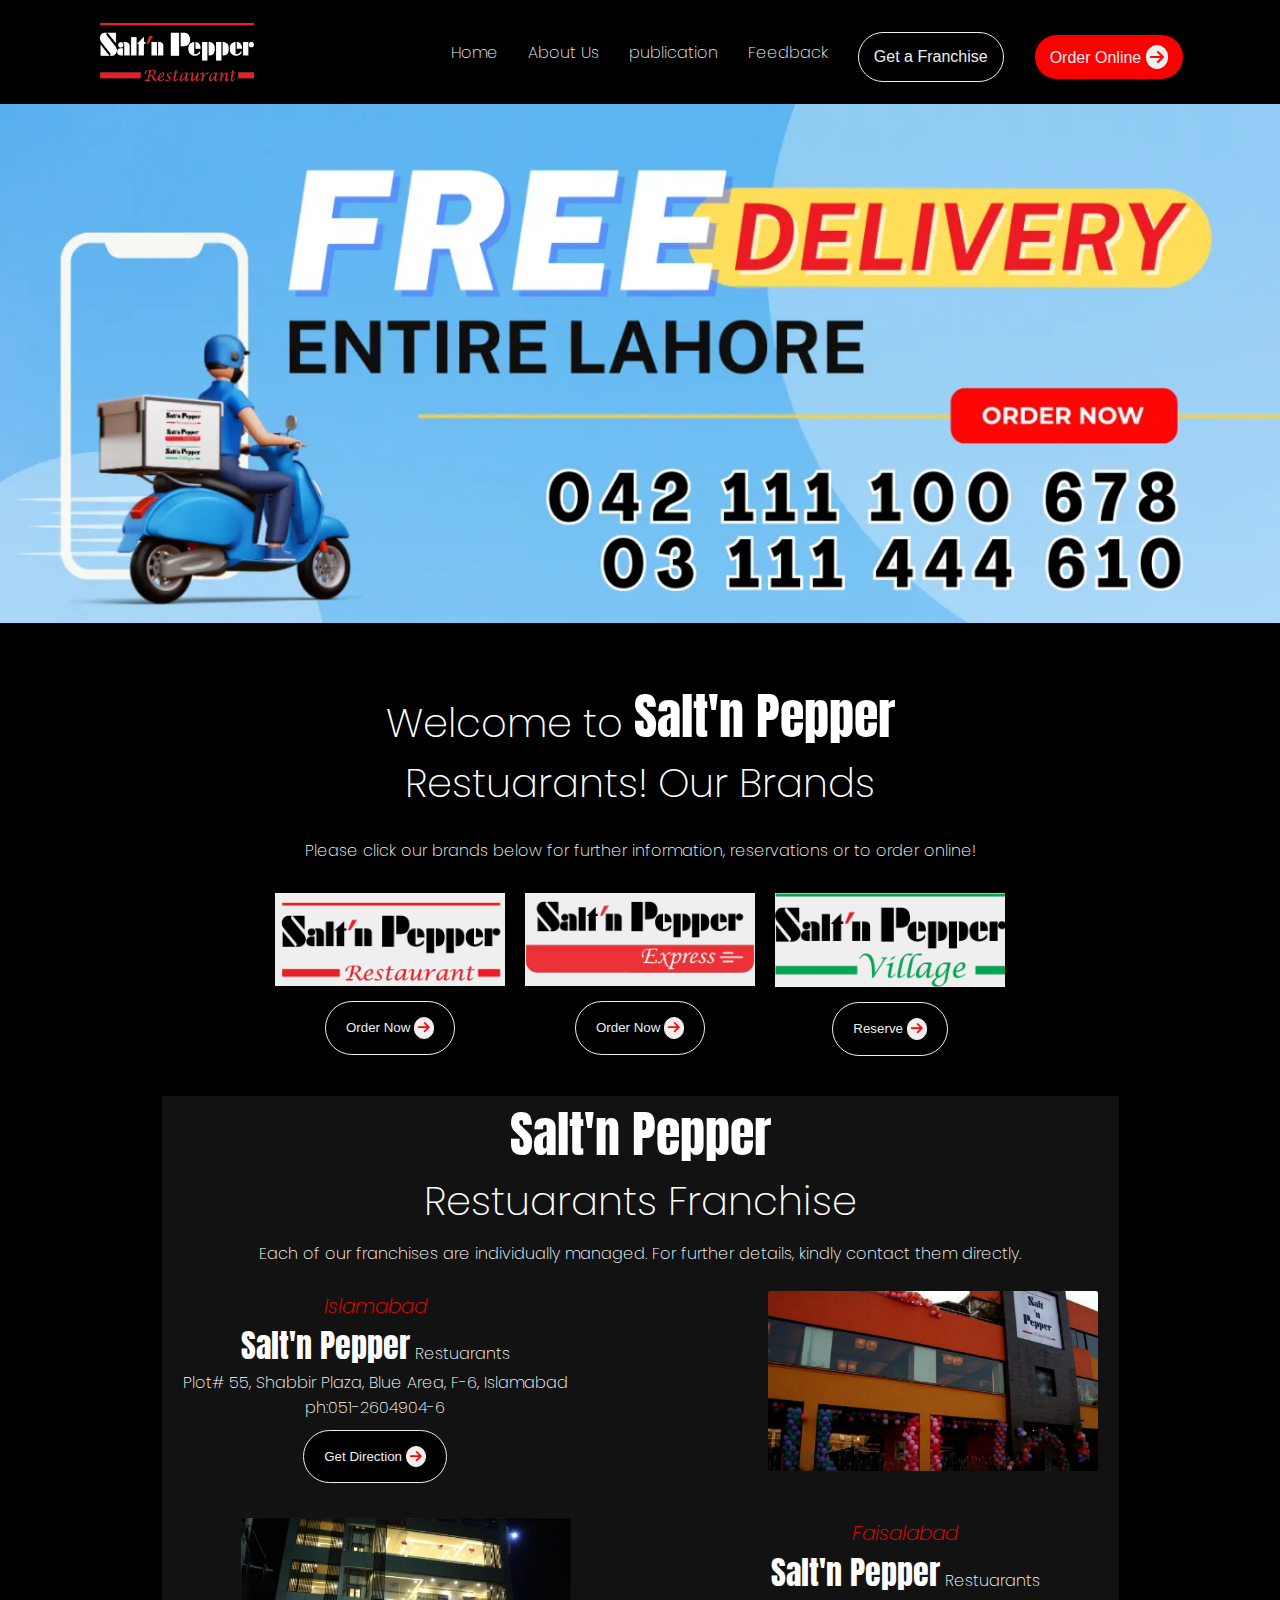
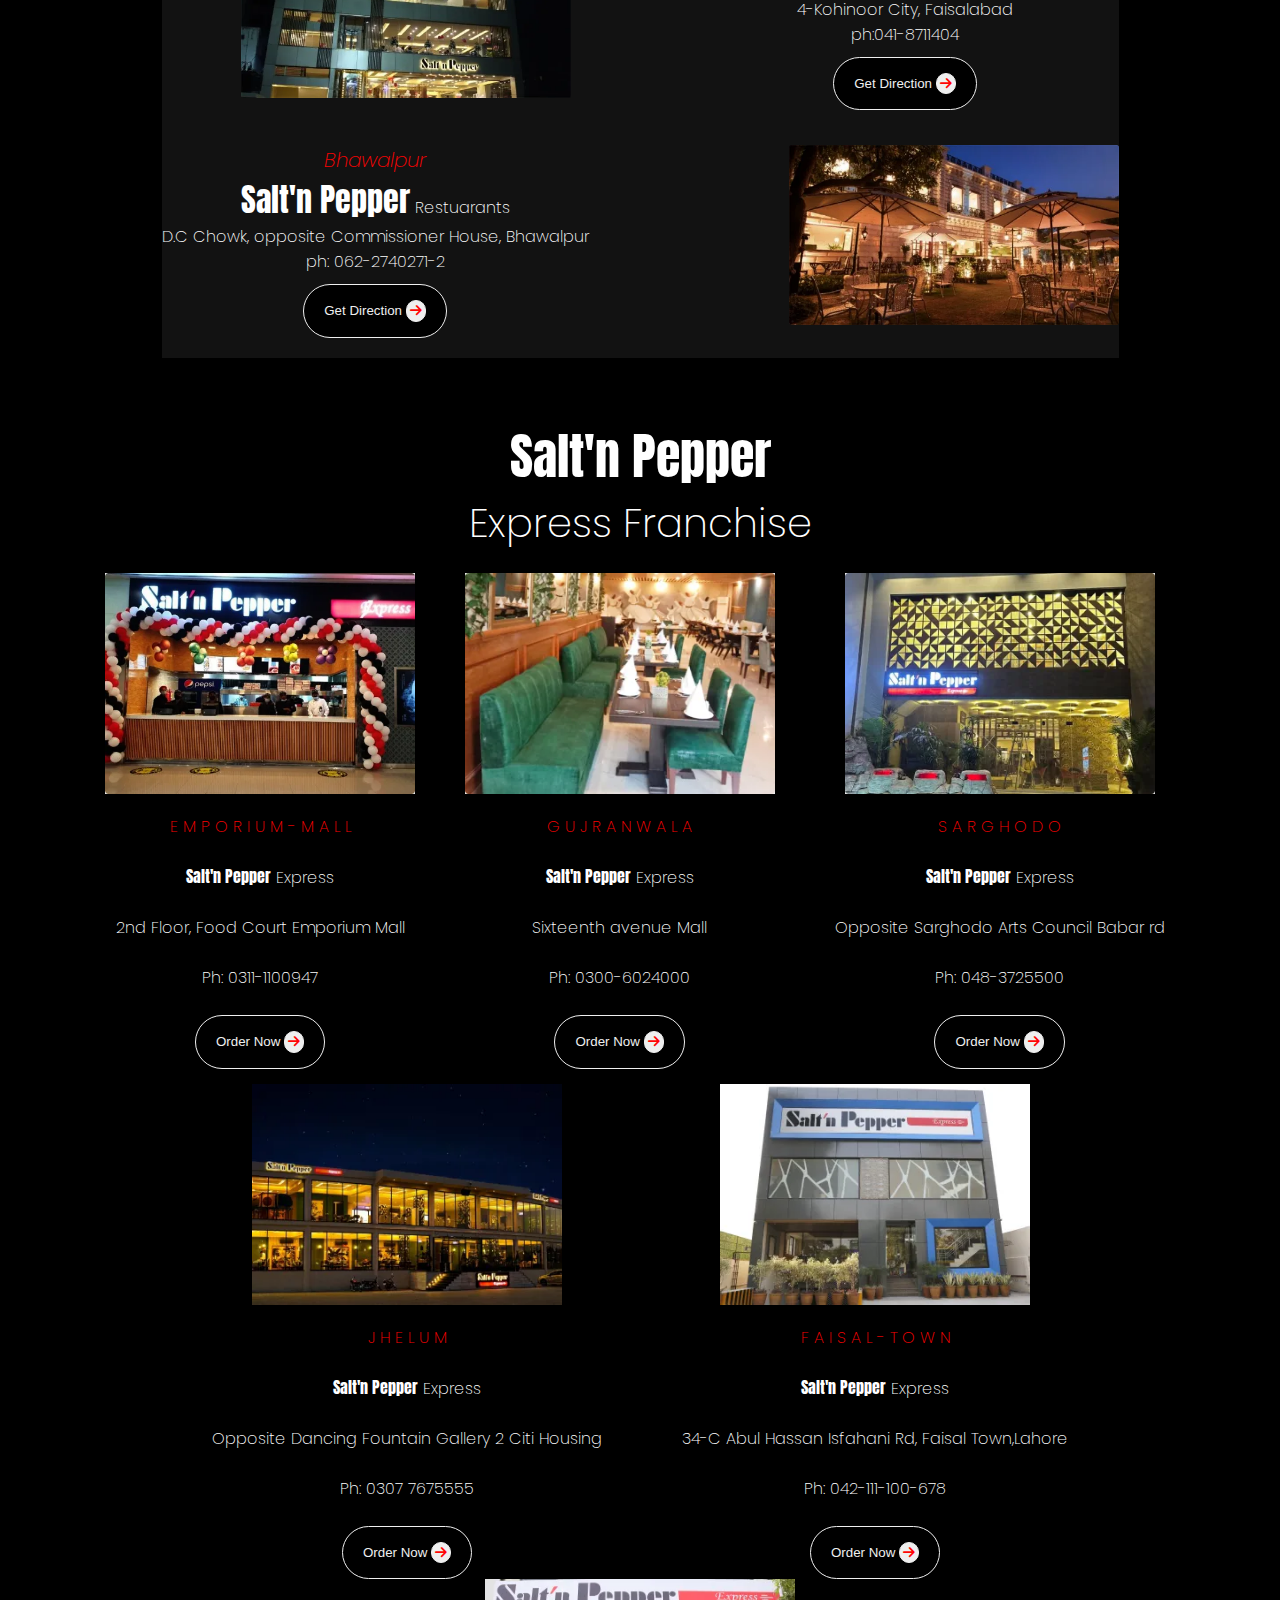
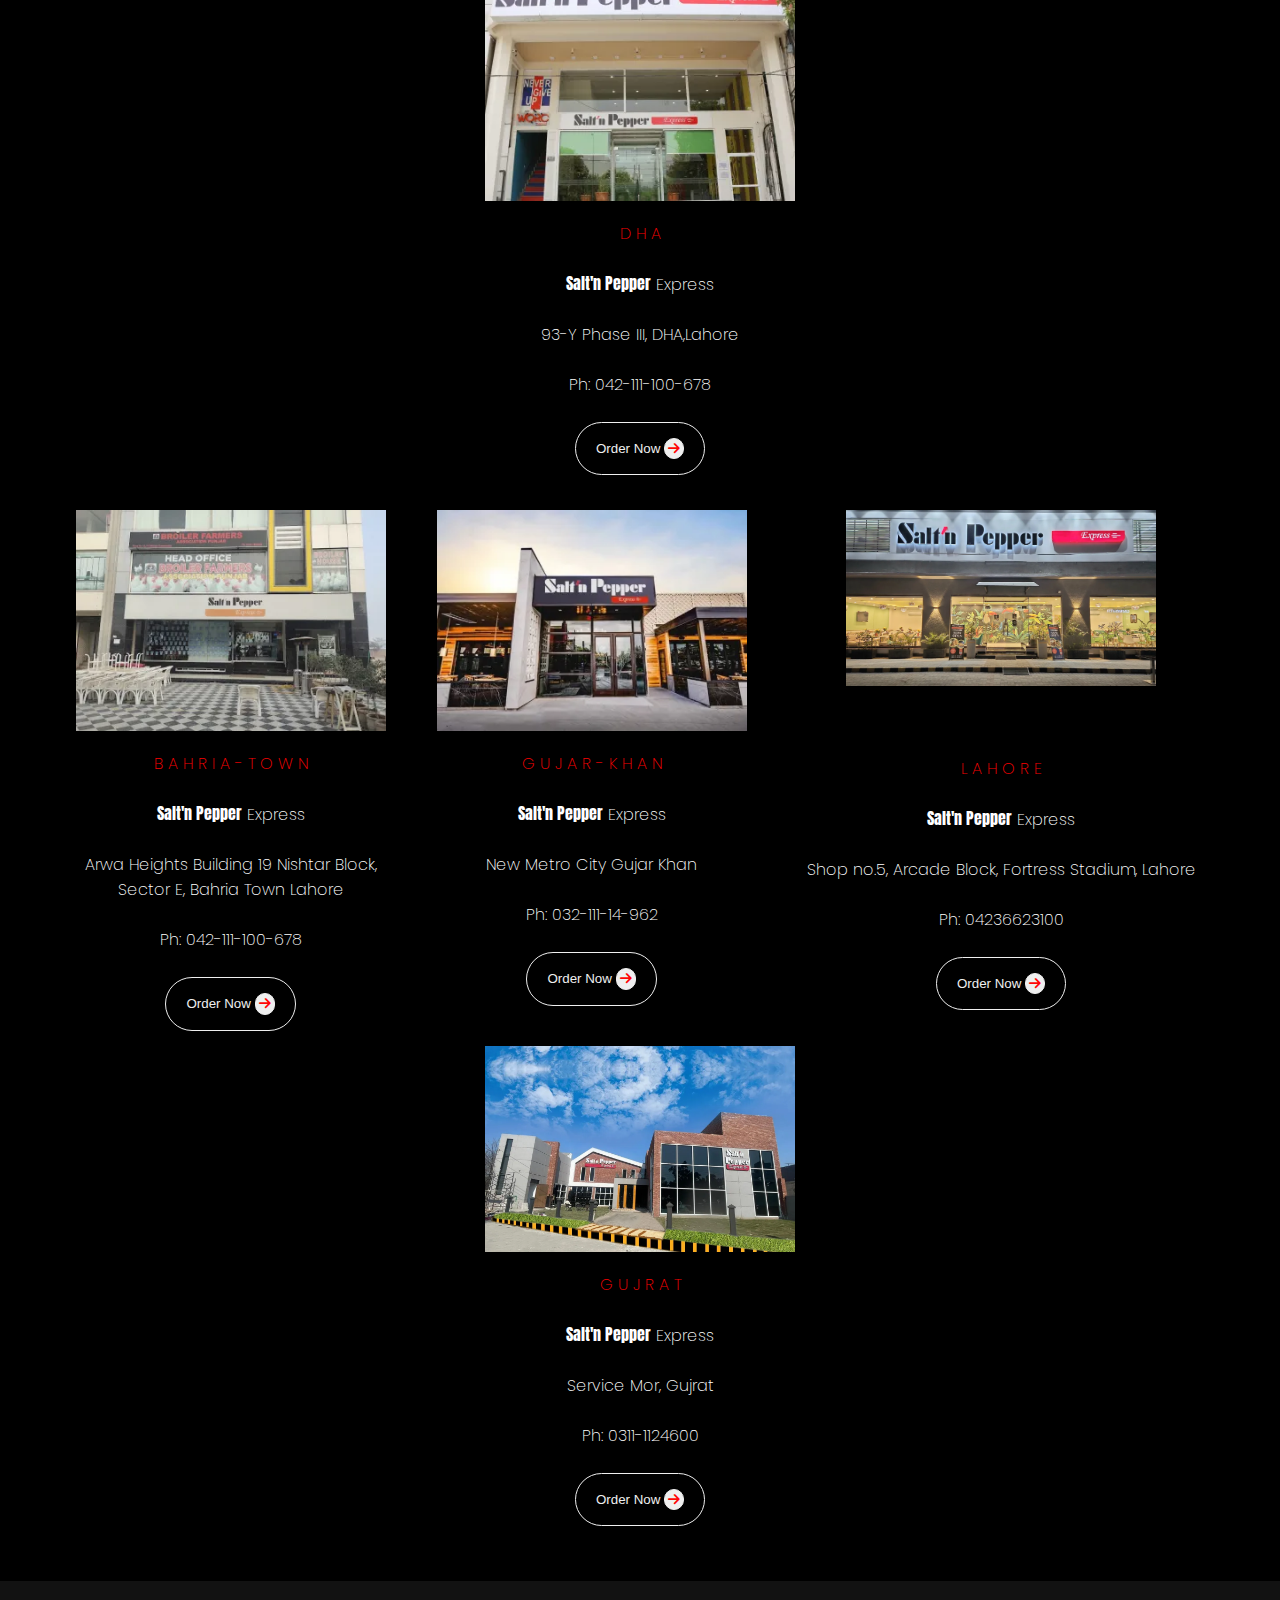
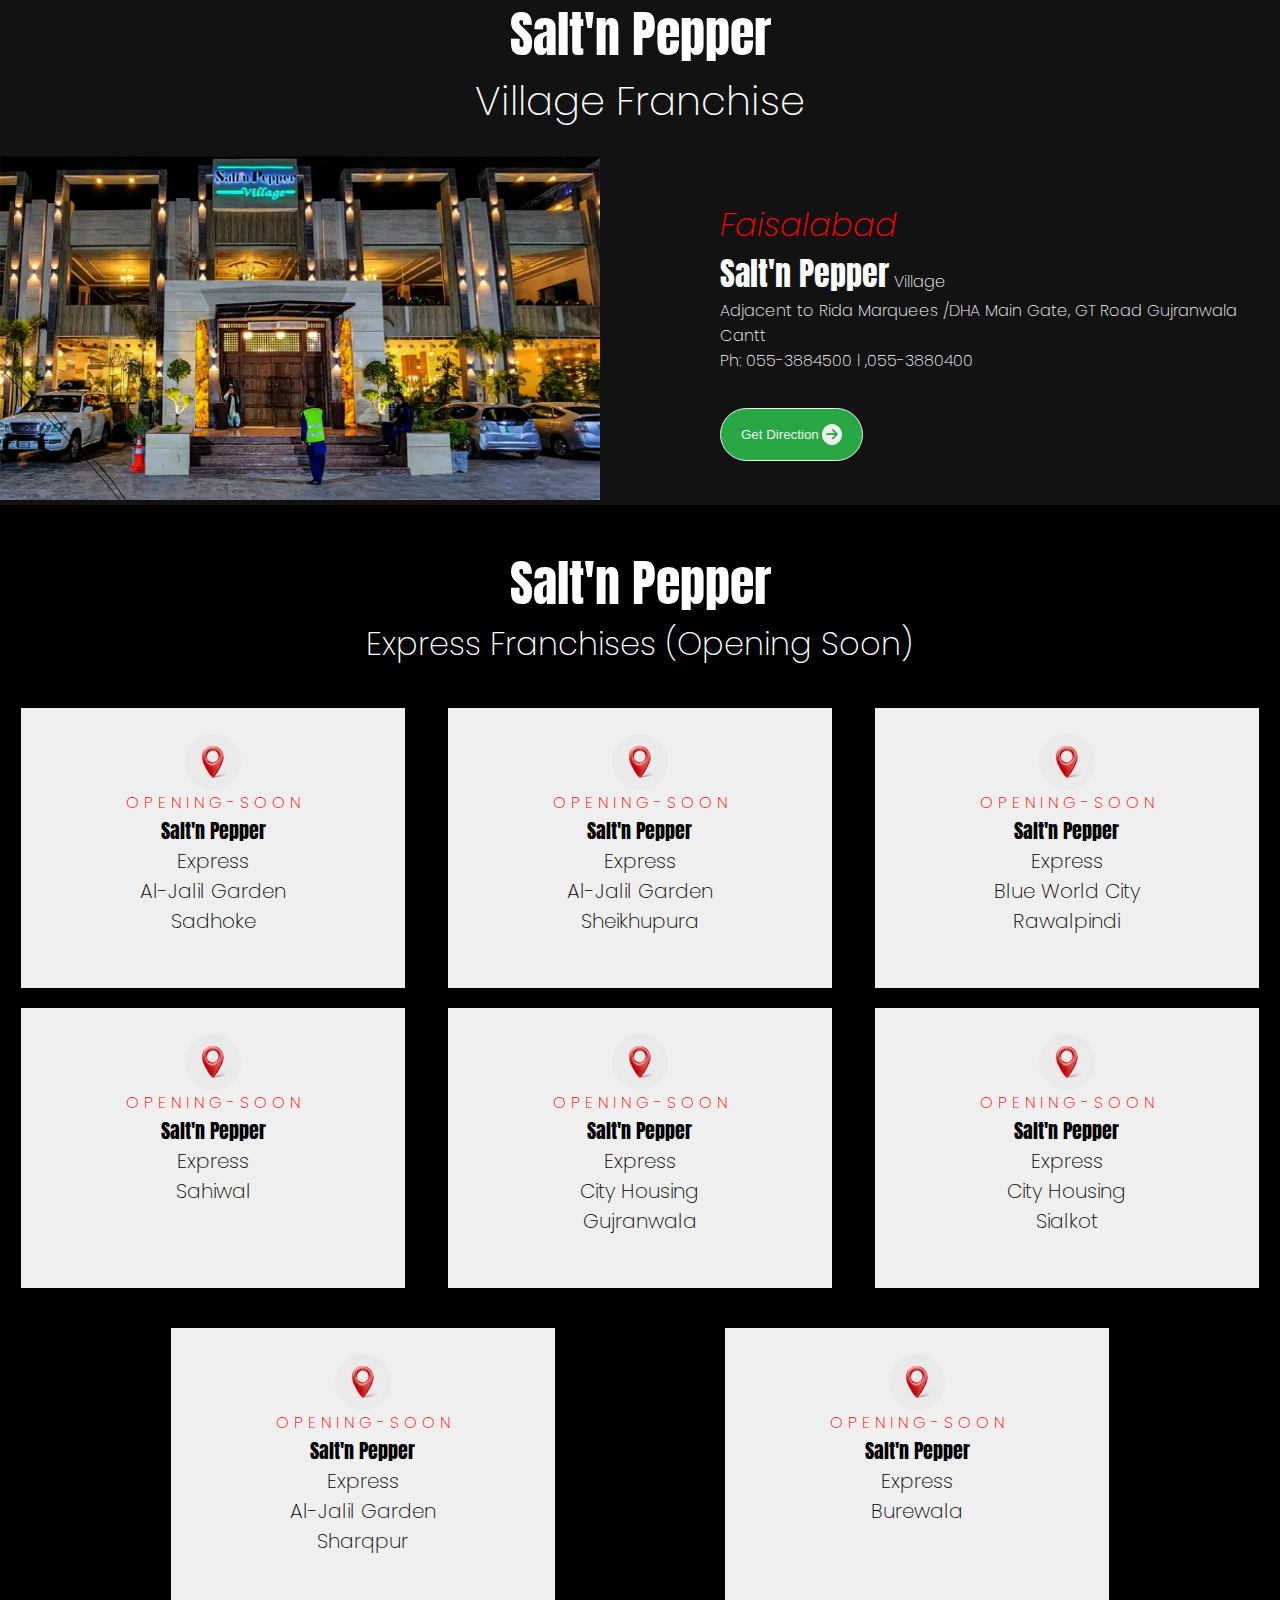
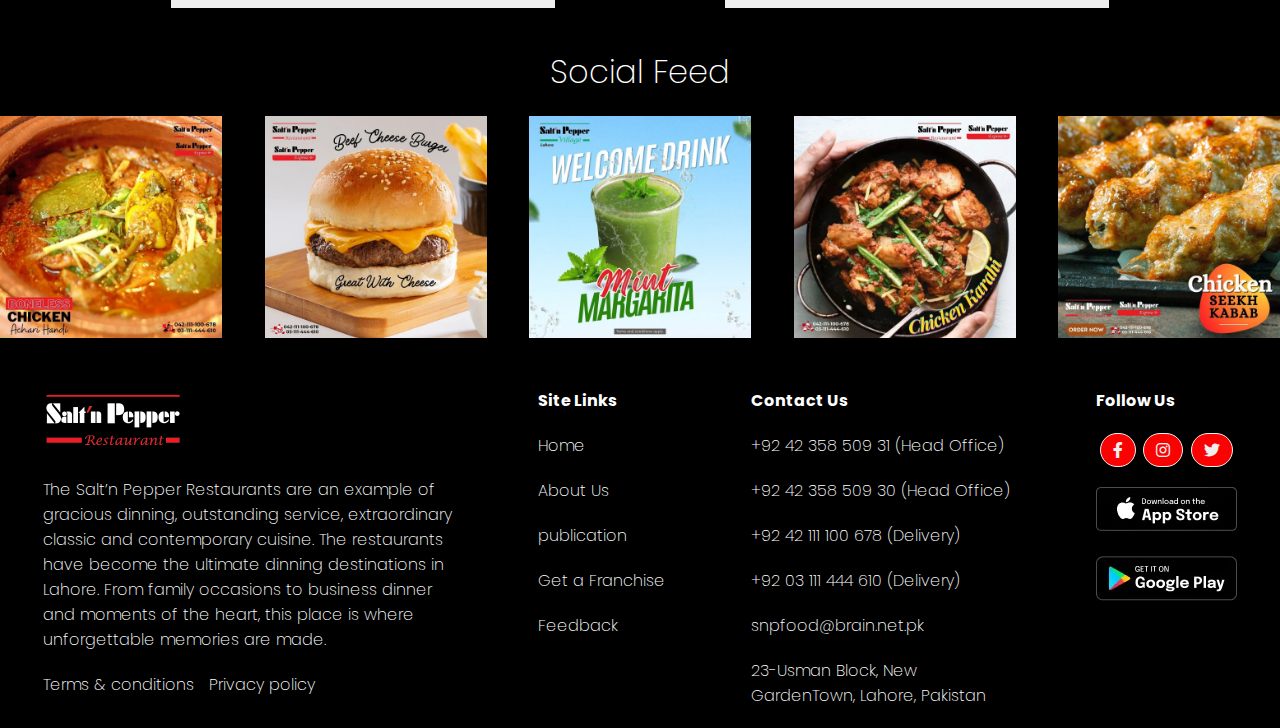
<file: index.html>
<!DOCTYPE html>
<html lang="en">
<head>
    <meta charset="UTF-8">
    <meta name="viewport" content="width=device-width, initial-scale=1.0">
    <title>Salt'n Pepper</title>
    <link rel="stylesheet" href="./style/styles.css">
    <link rel="stylesheet" href="./style/utlilty.css">
    <link rel="preconnect" href="https://fonts.googleapis.com">
<link rel="preconnect" href="https://fonts.gstatic.com" crossorigin>
<link href="https://fonts.googleapis.com/css2?family=Anton&display=swap" rel="stylesheet">
<link href="https://cdnjs.cloudflare.com/ajax/libs/font-awesome/6.0.0-beta3/css/all.min.css" rel="stylesheet">
<link rel="preconnect" href="https://fonts.googleapis.com">
<link rel="preconnect" href="https://fonts.gstatic.com" crossorigin>
<link href="https://fonts.googleapis.com/css2?family=Poppins:ital,wght@0,100;0,200;0,300;0,400;0,500;0,600;0,700;0,800;0,900;1,100;1,200;1,300;1,400;1,500;1,600;1,700;1,800;1,900&display=swap" rel="stylesheet">
</head>
<body>
    <header class="flex flex_wrap justify_around flex_basis pt3 pt1 poppins-thin">
        <div class="flex flex_wrap gap align_center align_item">
            <img class="logo-img" src="./assets/logo.webp" alt="logo">
        </div>
        <div class="flex flex_wrap gap align_center align_item ">
            <a href="./index.html"><p class="font_size_4 nav_font">Home</p></a>
            <a href="./Aboutus.html"><p class="font_size_4 nav_font">About Us</p></a>
            <a href="./publications.html"><p class="font_size_4 nav_font">publication</p></a>
            <a href="./feedback.html"><p class="font_size_4 nav_font">Feedback</p></a>
            <button class="box1 box_color2 mt1 pt2 pt4 pt1 pt3 border_radius nav_button"><a href="./getafranchise.html" class="font_size_4 nav_font">Get a Franchise</a></button>
            <button class="box2 box_color1 mt1 pt2 pt4   border_radius nav_button"><a  class="font_size_4 nav_font">Order Online</a> <i class="fa-solid fa-arrow-right icon border_radius" style="color: #ff0505;"></i></button>
        </div>
    </header>
    <main class="poppins-thin">
        <div class="">
            <div class="flex justify_center align_center flex_wrap flex_basis"><img  class="img-size" src="./assets/container.webp" alt="container"></div>
         </div>
         <!-- brand section started -->
        <div class="mt5 mt7 text_container flex justify_center align_center flex_wrap flex_basis">
            <div class=" font_size_2 pt0"><p>Welcome to <strong class="font_size_3 anton-regular">Salt'n Pepper</strong><br> Restuarants! Our Brands</p>
            <div><p class="font_size_4 mt1 pt0">Please click our brands below for further information, reservations or to order online!</p></div>
            </div>
        <div class="flex flex_wrap justify_center">
            <div class=""><img class="img_bg img3_size" src="./assets/body1.webp" alt="b1">
            <div class="flex flex_wrap justify_center"><button class="box1 box_color2 mt1 pt0 border_radius"><a>Order Now</a> <i class="fa-solid fa-arrow-right icon border_radius" style="color: #ff0505;"></i></button></div>
            </div>
       
            <div class=""><img class="img_bg img3_size " src="./assets/body2.webp" alt="b2">
                <div class="flex flex_wrap justify_center"><button class="box1 box_color2 mt1 pt0 border_radius">Order Now <i class="fa-solid fa-arrow-right icon border_radius" style="color: #ff0505;"></i></button></div>    
            </div>
       
            <div class=""><img class="img_bg img3_size" src="./assets/body3.webp" alt="b3">
                <div class="flex flex_wrap justify_center"><button class="box1 box_color2 mt1 pt0 border_radius">Reserve <i class="fa-solid fa-arrow-right icon border_radius" style="color: #ff0505;"></i></button></div>
            </div>
            <!-- brand section ended -->
        </div>
         <!--Restuarant franchise section started -->
     <div class="bg_body3 mt5 mt7">
     <div class=" font_size_2"><p><strong class="font_size_3 anton-regular">Salt'n Pepper</strong><br>Restuarants Franchise</p>
        <div><p class="font_size_4 mt1">Each of our franchises are individually managed. For further details, kindly contact them directly.
                   </p></div>
        </div>
        
         <!-- islamabad address -->
            <div class="flex justify_center mt1 mt3 pt1">
                <div class=" font_size_4 flex "><p class="pt8"><em class="font_size_1 font_red">Islamabad</em> <br><strong class="font_size_5 anton-regular">Salt'n Pepper</strong> Restuarants <br>Plot# 55, Shabbir Plaza, Blue Area, F-6, Islamabad <br> ph:051-2604904-6 <br> <button class="box1 box_color2 mt1 pt0 border_radius"><a>Get Direction</a> <i class="fa-solid fa-arrow-right icon border_radius" style="color: #ff0505;"></i></button></p>
                    <p class="font_size_4">
                    </p>
                    <div class="flex flex_wrap pt7">
                        <img class="img4_size" src="./assets/res1.webp" alt="b4">
                    </div>
            </div>
            
            
      </div>
      <!-- faisalabad address -->
     <div class="flex justify_center mt1 mt3 pt1">
        <div class="flex flex_wrap pt8">
            <img class="img4_size" src="./assets/res2.webp" alt="b5">
        </div>
        <div class=" font_size_4 flex "><p class="pt7"><em class="font_size_1 font_red">Faisalabad</em> <br><strong class="font_size_5 anton-regular">Salt'n Pepper</strong> Restuarants <br>4-Kohinoor City, Faisalabad <br> ph:041-8711404 <br><button class="box1 box_color2 mt1 pt0 border_radius"><a>Get Direction</a> <i class="fa-solid fa-arrow-right icon border_radius" style="color: #ff0505;"></i></button></p></div>
            
    </div>
     <!-- bhawalpur address -->
     <div class="flex justify_center mt1 mt3 pt1">
        <div class=" font_size_4 flex "><p class="pt8"><em class="font_size_1 font_red">Bhawalpur</em> <br><strong class="font_size_5 anton-regular">Salt'n Pepper</strong> Restuarants <br> D.C Chowk, opposite Commissioner House, Bhawalpur <br> ph: 062-2740271-2 <br> <button class="box1 box_color2 mt1 pt0 border_radius"><a>Get Direction</a> <i class="fa-solid fa-arrow-right icon border_radius" style="color: #ff0505;"></i></button></p>

            <div class="flex flex_wrap pt7">
                <img class="img4_size" src="./assets/res3.webp" alt="b6">
            </div>
     </div>
     </div>
     </div>
     <!--Restuarant franchise section ended -->
     <!--express franchise section started -->
     <div class="bg_body4 mt5 mt7">
        <div class=" font_size_2 mt3"><p><strong class="font_size_3 anton-regular">Salt'n Pepper</strong><br>Express Franchise</p></div>
        <div class="flex flex_wrap justify_center">

            <div class="pt9"><img class="img_bg img5_size" src="./assets/exp1.webp" alt="b1">
                <div><p class="pt0 font_size_4"><rem class="font_size_4 font_red txt_dec">E M P O R I U M - M A L L </rem><br><br><strong class="font_size_4 anton-regular">Salt'n Pepper</strong> Express<br><br> 2nd Floor, Food Court Emporium Mall <br><br> Ph: 0311-1100947
                <br></p> <button class="box1 box_color2 mt1 pt0 border_radius"><a>Order Now</a> <i class="fa-solid fa-arrow-right icon border_radius" style="color: #ff0505;"></i></button></div>
             </div>

             <div class="pt9"><img class="img_bg img5_size" src="./assets/exp2.webp" alt="b1"><p class="pt0 font_size_4"><rem class="font_size_4 font_red txt_dec">G U J R A N W A L A</rem><br><br><strong class="font_size_4 anton-regular">Salt'n Pepper</strong> Express<br><br> Sixteenth avenue Mall <br><br> Ph: 0300-6024000
                <br></p>
                <div class="flex flex_wrap justify_center"><button class="box1 box_color2 mt1 pt0 border_radius"><a>Order Now</a> <i class="fa-solid fa-arrow-right icon border_radius" style="color: #ff0505;"></i></button></div>
             </div>

             <div class="pt9"><img class="img_bg img5_size" src="./assets/exp3.webp" alt="b1"><p class="pt0 font_size_4"><rem class="font_size_4 font_red txt_dec">S A R G H O D O</rem><br><br><strong class="font_size_4 anton-regular">Salt'n Pepper</strong> Express<br><br> Opposite Sarghodo Arts Council Babar rd <br><br> Ph: 048-3725500
                <br></p>
                <div class="flex flex_wrap justify_center"><button class="box1 box_color2 mt1 pt0 border_radius"><a>Order Now</a> <i class="fa-solid fa-arrow-right icon border_radius" style="color: #ff0505;"></i></button></div>
             </div>    
        </div>

        <div class="flex flex_wrap justify_center pt0">
            <div class="pt9"><img class="img_bg img5_size" src="./assets/exp4.webp" alt="b1"><p class="pt0 font_size_4"><rem class="font_size_4 font_red txt_dec">J H E L U M</rem><br><br><strong class="font_size_4 anton-regular">Salt'n Pepper</strong> Express<br><br> Opposite Dancing Fountain Gallery 2 Citi Housing <br><br> Ph: 0307 7675555
                <br></p>
                <div class="flex flex_wrap justify_center"><button class="box1 box_color2 mt1 pt0 border_radius"><a>Order Now</a> <i class="fa-solid fa-arrow-right icon border_radius" style="color: #ff0505;"></i></button></div>
             </div>

            <div class="pt9"><img class="img_bg img5_size" src="./assets/exp5.webp" alt="b1"><p class="pt0 font_size_4"><rem class="font_size_4 font_red txt_dec">F A I S A L - T O W N</rem><br><br><strong class="font_size_4 anton-regular">Salt'n Pepper</strong> Express<br><br> 34-C Abul Hassan Isfahani Rd, Faisal Town,Lahore <br><br> Ph: 042-111-100-678
                <br></p>
                <div class="flex flex_wrap justify_center"><button class="box1 box_color2 mt1 pt0 border_radius"><a>Order Now</a> <i class="fa-solid fa-arrow-right icon border_radius" style="color: #ff0505;"></i></button></div>
             </div>
             
             <div class="pt9"><img class="img_bg img5_size" src="./assets/exp6.webp" alt="b1"><p class="pt0 font_size_4"><rem class="font_size_4 font_red txt_dec">D H A</rem><br><br><strong class="font_size_4 anton-regular">Salt'n Pepper</strong> Express<br><br> 93-Y Phase III, DHA,Lahore <br><br> Ph: 042-111-100-678
                <br></p>
                <div class="flex flex_wrap justify_center"><button class="box1 box_color2 mt1 pt0 border_radius"><a>Order Now</a> <i class="fa-solid fa-arrow-right icon border_radius" style="color: #ff0505;"></i></button></div>
             </div>
             </div>
     </div>
       <div class="flex flex_wrap justify_center">
        <div class="pt9"><img class="img_bg img5_size " src="./assets/exp7.webp" alt="b1"><p class="pt0 font_size_4"><rem class="font_size_4 font_red txt_dec">B A H R I A - T O W N</rem><br><br><strong class="font_size_4 anton-regular">Salt'n Pepper</strong> Express<br><br> Arwa Heights Building 19 Nishtar Block,<br> Sector E, Bahria Town Lahore <br><br> Ph: 042-111-100-678
            <br></p>
            <div class="flex flex_wrap justify_center"><button class="box1 box_color2 mt1 pt0 border_radius"><a>Order Now</a> <i class="fa-solid fa-arrow-right icon border_radius" style="color: #ff0505;"></i></button></div>
         </div>

         <div class="pt9"><img class="img_bg img5_size" src="./assets/exp8.webp" alt="b1"><p class="pt0 font_size_4"><rem class="font_size_4 font_red txt_dec">G U J A R - K H A N</rem><br><br><strong class="font_size_4 anton-regular">Salt'n Pepper</strong> Express<br><br>  New Metro City Gujar Khan <br><br> Ph: 032-111-14-962
            <br></p>
            <div class="flex flex_wrap justify_center"><button class="box1 box_color2 mt1 pt0 border_radius"><a>Order Now</a> <i class="fa-solid fa-arrow-right icon border_radius" style="color: #ff0505;"></i></button></div>
         </div>
         <div class="pt9"><img class="img_bg img5_size" src="./assets/exp9.webp" alt="b1"><p class="pt0 font_size_4"><br><br><rem class="font_size_4 font_red txt_dec">L A H O R E</rem><br><br><strong class="font_size_4 anton-regular">Salt'n Pepper</strong> Express<br><br> Shop no.5, Arcade Block, Fortress Stadium, Lahore <br><br> Ph: 04236623100
            <br></p>
            <div class="flex flex_wrap justify_center"><button class="box1 box_color2 mt1 pt0 border_radius"><a>Order Now</a> <i class="fa-solid fa-arrow-right icon border_radius" style="color: #ff0505;"></i></button></div>
         </div>
       </div>

       <div class="flex flex_wrap justify_center pt0">
        <div class="pt9"><img class="img_bg img5_size" src="./assets/exp10.webp" alt="b1"><p class="pt0 font_size_4"><rem class="font_size_4 font_red txt_dec">G U J R A T</rem><br><br><strong class="font_size_4 anton-regular">Salt'n Pepper</strong> Express<br><br> Service Mor, Gujrat <br><br> Ph: 0311-1124600
            <br></p>
            <div class="flex flex_wrap justify_center"><button class="box1 box_color2 mt1 pt0 border_radius"><a>Order Now</a> <i class="fa-solid fa-arrow-right icon border_radius" style="color: #ff0505;"></i></button></div>
         </div>
       </div>

     </div>
     <!--express franchise section Ended --> 
     <!-- Village Franchise section started -->
      <div class="bg_body3 mt5">
       <div class="pt0"><h3 class="flex justify_center font_size_3 anton-regular">Salt'n Pepper</h3><p class="flex justify_center font_size_2">Village Franchise</p></div>
       <div class="flex justify_center align_item mt1 mt3">
        <div class=" pt8">
            <img class="img6_size" src="./assets/vill1.webp" alt="village">
        </div>
        <div class=" font_size_4"><p class="pt0"><em class="font_size_5 font_red">Faisalabad</em> <br><strong class="font_size_5 anton-regular">Salt'n Pepper</strong> Village <br>Adjacent to Rida Marquees /DHA Main Gate, GT Road Gujranwala Cantt <br>  Ph: 055-3884500 l ,055-3880400 <br>
           <br> <button class="box1 box_color3 mt1 pt0 border_radius"><a>Get Direction</a> <i class="fa-solid fa-arrow-right icon border_radius" style="color: #28a745;"></i></button></p></div>
            
    </div>
      </div>
      
     <!-- Village Franchise section Ended -->
      <!-- comming soon started -->
       <div class="mt5">
        <h3 class="flex justify_center font_size_3 anton-regular">Salt'n Pepper</h3><p class="flex justify_center font_size_5">Express Franchises (Opening Soon)</p>
        <div class="flex flex_wrap justify_around mt5">
            <div class="box5">
                <div class="flex justify_center flex_wrap"><img src="./assets/loc_logo.webp" alt="location"></div>
                <div class="flex justify_center flex_wrap "><p class="font_red font_size_4">O P E N I N G - S O O N</p></div>
                <div class="flex justify_center flex_wrap "><p class="anton-regular font_size_1">Salt'n Pepper</p></div>
                <div class="flex justify_center flex_wrap "><p class="font_size_1">Express</p></div>
                <div class="flex justify_center flex_wrap "><p class="font_size_1">Al-Jalil Garden</p></div>
                <div class="flex justify_center flex_wrap "><p class="font_size_1">Sadhoke</p></div>
            </div>

            <div class="box5">
                <div class="flex justify_center flex_wrap"><img src="./assets/loc_logo.webp" alt="location"></div>
                <div class="flex justify_center flex_wrap "><p class="font_red font_size_4">O P E N I N G - S O O N</p></div>
                <div class="flex justify_center flex_wrap "><p class="anton-regular font_size_1">Salt'n Pepper</p></div>
                <div class="flex justify_center flex_wrap "><p class="font_size_1">Express</p></div>
                <div class="flex justify_center flex_wrap "><p class="font_size_1">Al-Jalil Garden</p></div>
                <div class="flex justify_center flex_wrap "><p class="font_size_1">Sheikhupura</p></div>
            </div>
            <div class="box5">
                <div class="flex justify_center flex_wrap"><img src="./assets/loc_logo.webp" alt="location"></div>
                <div class="flex justify_center flex_wrap "><p class="font_red font_size_4">O P E N I N G - S O O N</p></div>
                <div class="flex justify_center flex_wrap "><p class="anton-regular font_size_1">Salt'n Pepper</p></div>
                <div class="flex justify_center flex_wrap "><p class="font_size_1">Express</p></div>
                <div class="flex justify_center flex_wrap "><p class="font_size_1">Blue World City</p></div>
                <div class="flex justify_center flex_wrap "><p class="font_size_1">Rawalpindi</p></div>
            </div>
        </div>
        <div class="flex flex_wrap justify_around 5">
            <div class="box5"><div class="flex justify_center flex_wrap"><img src="./assets/loc_logo.webp" alt="location"></div>
            <div class="flex justify_center flex_wrap "><p class="font_red font_size_4">O P E N I N G - S O O N</p></div>
            <div class="flex justify_center flex_wrap "><p class="anton-regular font_size_1">Salt'n Pepper</p></div>
            <div class="flex justify_center flex_wrap "><p class="font_size_1">Express</p></div>
            <div class="flex justify_center flex_wrap "><p class="font_size_1">Sahiwal</p></div></div>

            <div class="box5"><div class="flex justify_center flex_wrap"><img src="./assets/loc_logo.webp" alt="location"></div>
            <div class="flex justify_center flex_wrap"><p class="font_red font_size_4">O P E N I N G - S O O N</p></div>
            <div class="flex justify_center flex_wrap "><p class="anton-regular font_size_1">Salt'n Pepper</p></div>
            <div class="flex justify_center flex_wrap"><p class="font_size_1">Express</p></div>
            <div class="flex justify_center flex_wrap"><p class="font_size_1">City Housing</p></div>
            <div class="flex justify_center flex_wrap"><p class="font_size_1">Gujranwala</p></div></div>

            <div class="box5">
                <div class="flex justify_center flex_wrap"><img src="./assets/loc_logo.webp" alt="location"></div>
                <div class="flex justify_center flex_wrap"><p class="font_red font_size_4">O P E N I N G - S O O N</p></div>
                <div class="flex justify_center flex_wrap "><p class="anton-regular font_size_1">Salt'n Pepper</p></div>
                <div class="flex justify_center flex_wrap"><p class="font_size_1">Express</p></div>
                <div class="flex justify_center flex_wrap"><p class="font_size_1">City Housing</p></div>
                <div class="flex justify_center flex_wrap"><p class="font_size_1">Sialkot</p></div>
            </div>
        </div>
        <div class="flex flex_wrap justify_evenly mt5">
            <div class="box5">
                <div class="flex justify_center flex_wrap"><img src="./assets/loc_logo.webp" alt="location"></div>
                <div class="flex justify_center flex_wrap"><p class="font_red font_size_4">O P E N I N G - S O O N</p></div>
                <div class="flex justify_center flex_wrap "><p class="anton-regular font_size_1">Salt'n Pepper</p></div>
                <div class="flex justify_center flex_wrap"><p class="font_size_1">Express</p></div>
                <div class="flex justify_center flex_wrap"><p class="font_size_1">Al-Jalil Garden</p></div>
                <div class="flex justify_center flex_wrap"><p class="font_size_1">Sharqpur</p></div>
            </div>

            <div class="box5">
                <div class="flex justify_center flex_wrap"><img src="./assets/loc_logo.webp" alt="location"></div>
                <div class="flex justify_center flex_wrap"><p class="font_red font_size_4">O P E N I N G - S O O N</p></div>
                <div class="flex justify_center flex_wrap "><p class="anton-regular font_size_1">Salt'n Pepper</p></div>
                <div class="flex justify_center flex_wrap"><p class="font_size_1">Express</p></div>
                <div class="flex justify_center flex_wrap"><p class="font_size_1">Burewala</p></div>
            </div>
        </div>
        
       </div>
      <!-- comming soon ended -->
  <!-- social feed started -->
    <div class="mt5">
        <p class="flex justify_center font_size_5 mt5">Social Feed</p>
   <div class="social_feed flex flex_wrap justify_between">
     <img class="img7_size" src="./assets/social1.webp" alt="social">
     <img class="img7_size" src="./assets/social2.webp" alt="social">
     <img class="img7_size" src="./assets/social3.webp" alt="social">
     <img class="img7_size" src="./assets/social4.webp" alt="social">
     <img class="img7_size" src="./assets/social5.webp" alt="social">
   </div>
    </div>
   <!-- social feed ended -->
    </main>
    <!-- footer started -->
    <footer class="flex flex_wrap footer_padding justify_around poppins-thin">
        <div class="align_item">
            <div class="mt3"><img class="img2-size" src="./assets/logo.webp" alt="logo"></div>
            <div class="mt3"><p class="font_size_4">The Salt’n Pepper Restaurants are an example of <br> gracious dinning, outstanding service, extraordinary <br> classic and contemporary cuisine. The restaurants <br> have become the ultimate dinning destinations in <br> Lahore. From family occasions to business dinner <br> and moments of the heart, this place is where <br> unforgettable memories are made.</p></div>
            <div class=""><p class="font_size_4">Terms & conditions &nbsp Privacy policy</p></div>
        </div>
        <div class="align_item">
         <div class="mt3 "><h3 class="font_size_4">Site Links</h3></div>
            <div class="mt3"><p class="font_size_4">Home</p></div>
            <div class="mt3"><p class="font_size_4">About Us</p></div>
            <div class="mt3"><p class="font_size_4">publication</p></div>
            <div class="mt3"><p class="font_size_4">Get a Franchise</p></div>
            <div class="mt3"><p class="font_size_4">Feedback</p></div>
        </div>
        <div class="align_item">
           <div class="mt3 "><h3 class="font_size_4">Contact Us</h3></div>
            <div class="mt3"><p class="font_size_4">+92 42 358 509 31 (Head Office)</p></div>
            <div class="mt3"><p class="font_size_4">+92 42 358 509 30 (Head Office)</p></div>
            <div class="mt3"><p class="font_size_4">+92 42 111 100 678 (Delivery)</p></div>
            <div class="mt3"><p class="font_size_4">+92 03 111 444 610 (Delivery)</p></div>
            <div class="mt3"><p class="font_size_4">snpfood@brain.net.pk</p></div>
            <div class="mt3"><p class="font_size_4">23-Usman Block, New<br>GardenTown, Lahore, Pakistan</p></div>
        </div>
        <div class="align_item">
           <div class="mt3"><h3 class="font_size_4">Follow Us</h3></div>
            <div class="mt3 flex flex_wrap justify_around"><p class="font_size_4 mt6"><i class="box1 box_color1 pt border_radius fa-brands fa-facebook-f"></i></p>
                <p class="font_size_4 mt6"><i class="box1 box_color1  pt border_radius fa-brands fa-instagram"></i></p>
                <p class="font_size_4 mt6"><i class="box1 box_color1 pt border_radius fa-brands fa-twitter"></i></p>
            </div>
            <div class="mt3">
                <img src="./assets/ios.webp" alt="ios">
            </div>
            <div calss mt0> 
                <img src="./assets/google.webp" alt="appstore">
            </div>
        </div>

    </footer>
 <!-- footer Ended     -->
</body>
</html>
</file>
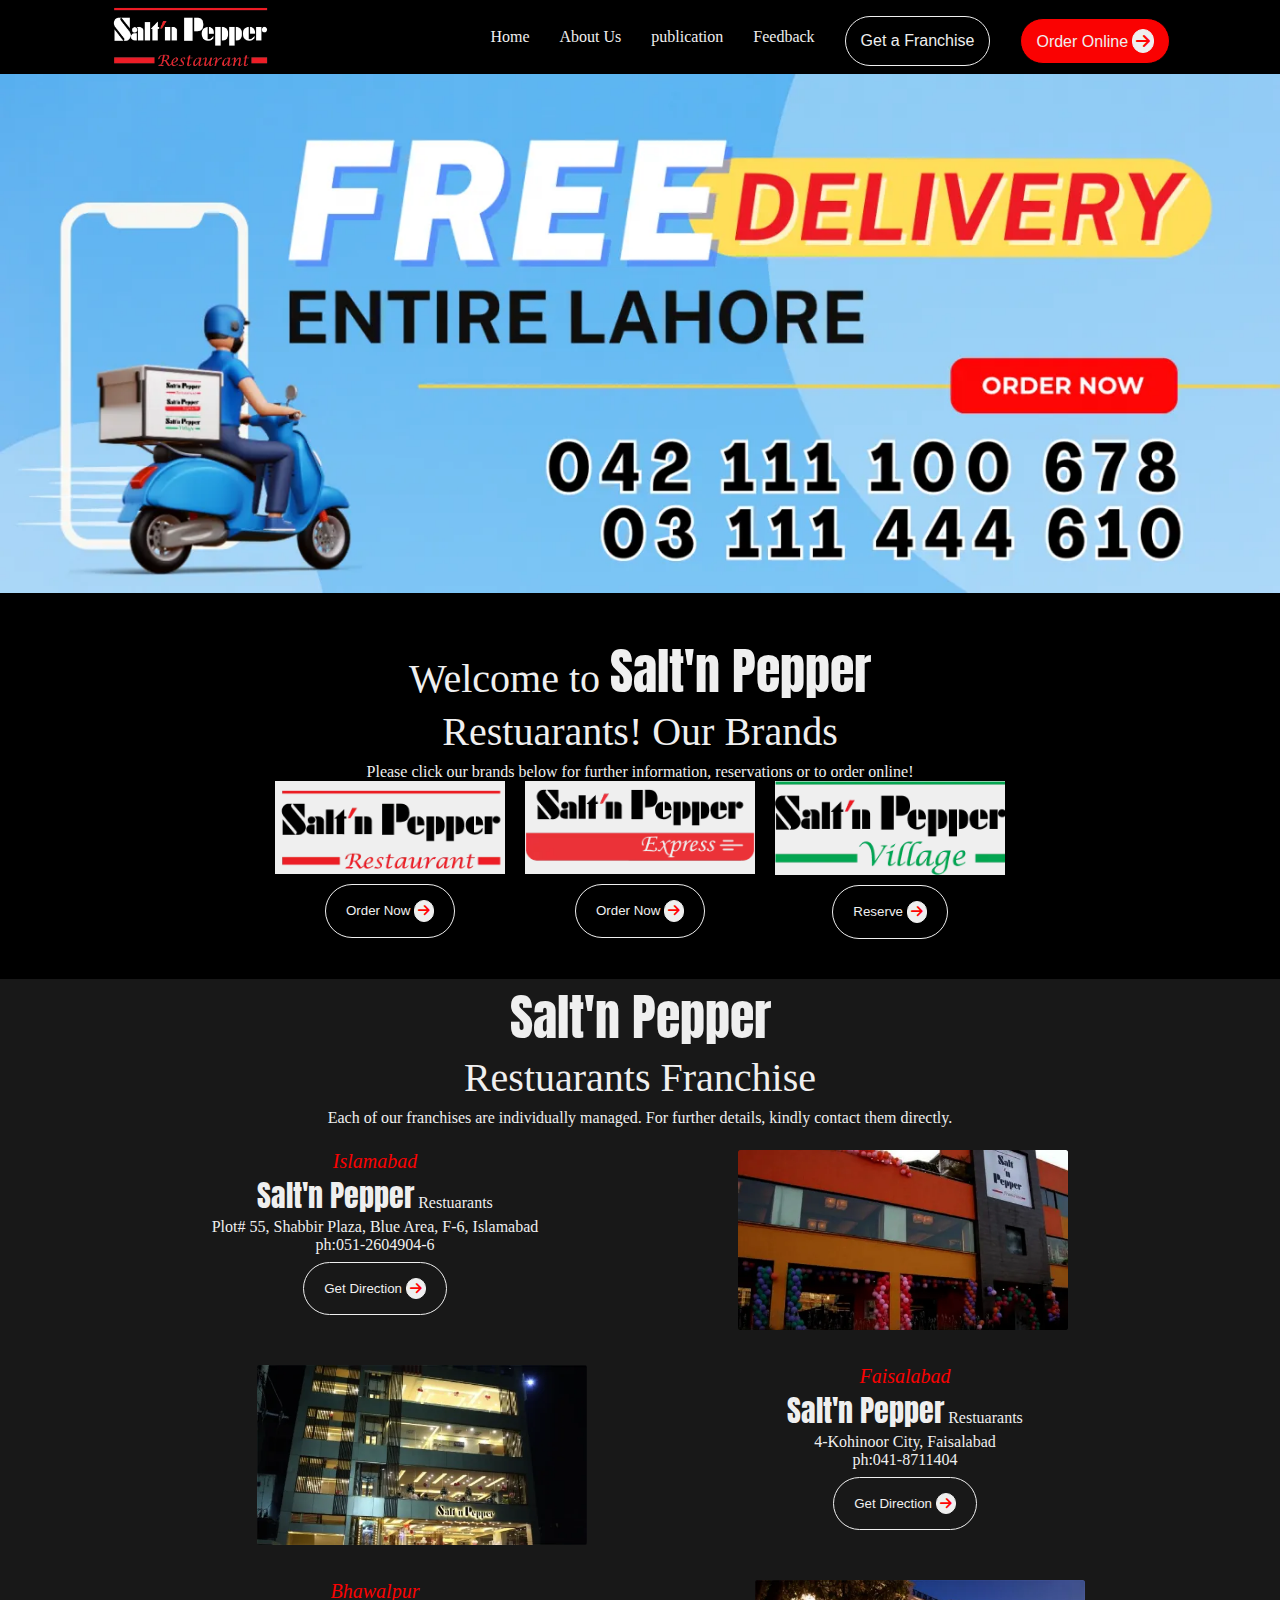
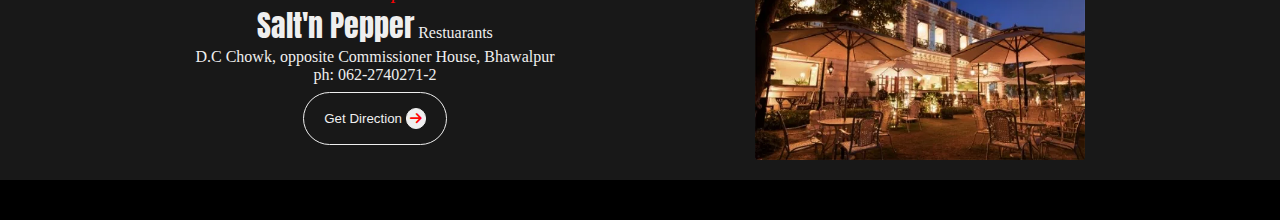
<file: html/index.html>
<!DOCTYPE html>
<html lang="en">
<head>
    <meta charset="UTF-8">
    <meta name="viewport" content="width=device-width, initial-scale=1.0">
    <title>Document</title>
    <link rel="stylesheet" href="./style/styles.css">
    <link rel="stylesheet" href="./style/utlilty.css">
    <link rel="preconnect" href="https://fonts.googleapis.com">
<link rel="preconnect" href="https://fonts.gstatic.com" crossorigin>
<link href="https://fonts.googleapis.com/css2?family=Anton&display=swap" rel="stylesheet">
<link href="https://cdnjs.cloudflare.com/ajax/libs/font-awesome/6.0.0-beta3/css/all.min.css" rel="stylesheet">
</head>
<body>
    <header class="flex flex_wrap justify_around flex_basis">
        <div class="flex flex_wrap gap align_center align_item">
            <img class="logo-img" src="./assets/logo.webp" alt="logo">
        </div>
        <div class="flex flex_wrap gap align_center align_item ">
            <a><p class="font_size_4 nav_font">Home</p></a>
            <a><p class="font_size_4 nav_font">About Us</p></a>
            <a><p class="font_size_4 nav_font">publication</p></a>
            <a><p class="font_size_4 nav_font">Feedback</p></a>
            <button class="box1 box_color2 mt1 pt2 pt4 pt1 pt3 border_radius nav_button"><a  class="font_size_4 nav_font">Get a Franchise</a></button>
            <button class="box2 box_color1 mt1 pt2 pt4   border_radius nav_button"><a  class="font_size_4 nav_font">Order Online</a> <i class="fa-solid fa-arrow-right icon border_radius" style="color: #ff0505;"></i></button>
        </div>
    </header>
    <main>
        <div class="">
            <div class="flex justify_center align_center flex_wrap flex_basis"><img  class="img-size" src="./assets/container.webp" alt="container"></div>
         </div>
         <!-- brand section started -->
        <div class="mt5 mt7 text_container flex justify_center align_center flex_wrap flex_basis">
            <div class=" font_size_2"><p>Welcome to <strong class="font_size_3 anton-regular">Salt'n Pepper</strong><br> Restuarants! Our Brands</p>
            <div><p class="font_size_4 mt1">Please click our brands below for further information, reservations or to order online!</p></div>
            </div>
        <div class="flex flex_wrap justify_center">
            <div><img class="img_bg img3_size" src="./assets/body1.webp" alt="b1">
            <div class="flex flex_wrap justify_center"><button class="box1 box_color2 mt1 pt0 border_radius"><a>Order Now</a> <i class="fa-solid fa-arrow-right icon border_radius" style="color: #ff0505;"></i></button></div>
            </div>
       
            <div><img class="img_bg img3_size " src="./assets/body2.webp" alt="b2">
                <div class="flex flex_wrap justify_center"><button class="box1 box_color2 mt1 pt0 border_radius">Order Now <i class="fa-solid fa-arrow-right icon border_radius" style="color: #ff0505;"></i></button></div>    
            </div>
       
            <div><img class="img_bg img3_size" src="./assets/body3.webp" alt="b3">
                <div class="flex flex_wrap justify_center"><button class="box1 box_color2 mt1 pt0 border_radius">Reserve <i class="fa-solid fa-arrow-right icon border_radius" style="color: #ff0505;"></i></button></div>
            </div>
            <!-- brand section ended -->
        </div>
         <!-- franchise first section started -->
     <div class="bg_body3 mt5 mt7">
     <div class=" font_size_2"><p><strong class="font_size_3 anton-regular">Salt'n Pepper</strong><br>Restuarants Franchise</p>
        <div><p class="font_size_4 mt1">Each of our franchises are individually managed. For further details, kindly contact them directly.
                   </p></div>
        </div>
        
         <!-- islamabad address -->
            <div class="flex justify_center mt1 mt3 pt1">
                <div class=" font_size_4 flex "><p class="pt8"><em class="font_size_1 font_red">Islamabad</em> <br><strong class="font_size_5 anton-regular">Salt'n Pepper</strong> Restuarants <br>Plot# 55, Shabbir Plaza, Blue Area, F-6, Islamabad <br> ph:051-2604904-6 <br> <button class="box1 box_color3 mt1 pt0 border_radius"><a>Get Direction</a> <i class="fa-solid fa-arrow-right icon border_radius" style="color: #ff0505;"></i></button></p>
                    <p class="font_size_4">
                    </p>
                    <div class="flex flex_wrap pt7">
                        <img class="img4_size" src="./assets/res1.webp" alt="b4">
                    </div>
            </div>
            
            
      </div>
      <!-- faisalabad address -->
     <div class="flex justify_center mt1 mt3 pt1">
        <div class="flex flex_wrap pt8">
            <img class="img4_size" src="./assets/res2.webp" alt="b5">
        </div>
        <div class=" font_size_4 flex "><p class="pt7"><em class="font_size_1 font_red">Faisalabad</em> <br><strong class="font_size_5 anton-regular">Salt'n Pepper</strong> Restuarants <br>4-Kohinoor City, Faisalabad <br> ph:041-8711404 <br><button class="box1 box_color3 mt1 pt0 border_radius"><a>Get Direction</a> <i class="fa-solid fa-arrow-right icon border_radius" style="color: #ff0505;"></i></button></p></div>
            
    </div>
     <!-- bhawalpur address -->
     <div class="flex justify_center mt1 mt3 pt1">
        <div class=" font_size_4 flex "><p class="pt8"><em class="font_size_1 font_red">Bhawalpur</em> <br><strong class="font_size_5 anton-regular">Salt'n Pepper</strong> Restuarants <br> D.C Chowk, opposite Commissioner House, Bhawalpur <br> ph: 062-2740271-2 <br> <button class="box1 box_color3 mt1 pt0 border_radius"><a>Get Direction</a> <i class="fa-solid fa-arrow-right icon border_radius" style="color: #ff0505;"></i></button></p>
            <p class="font_size_4">
            </p>
            <div class="flex flex_wrap pt7">
                <img class="img4_size" src="./assets/res3.webp" alt="b6">
            </div>
     </div>
     <!-- franchise first section ended -->
            
        
    </main>
    <footer></footer>
</body>
</html>
</file>
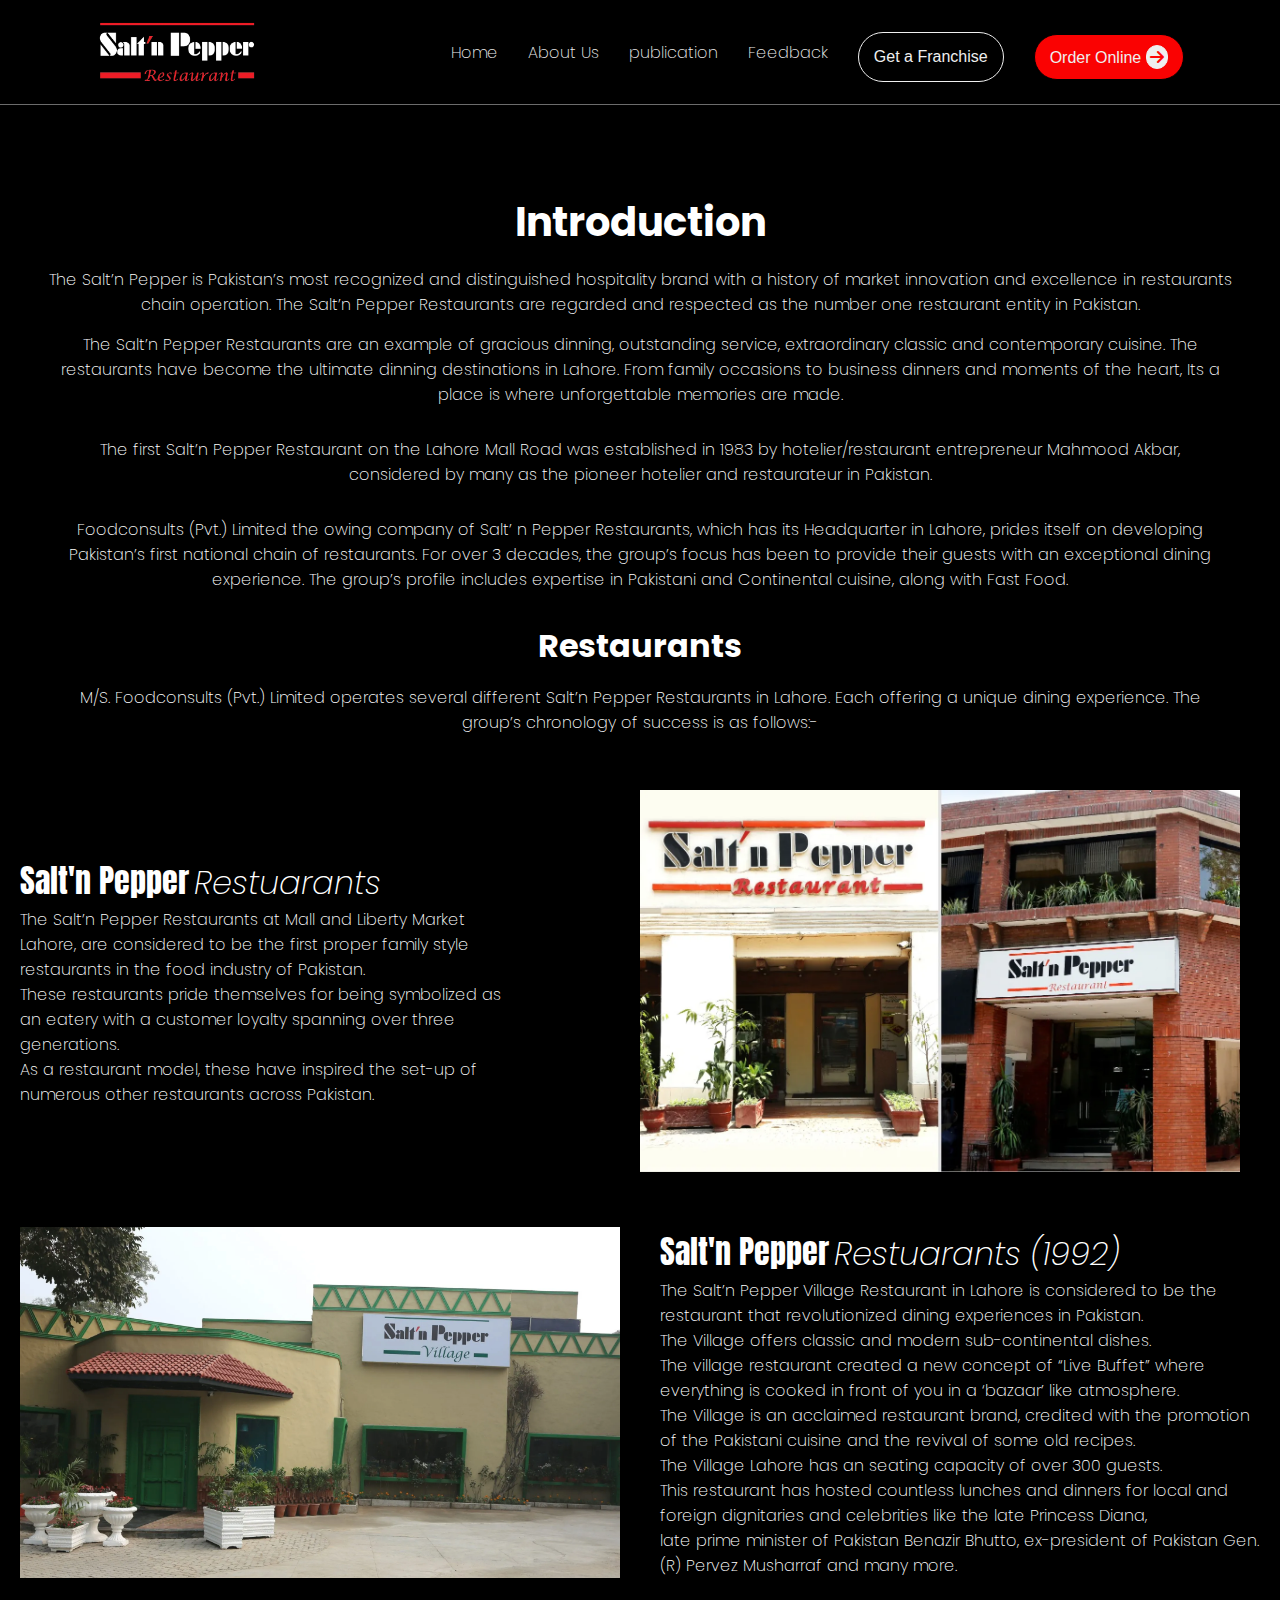
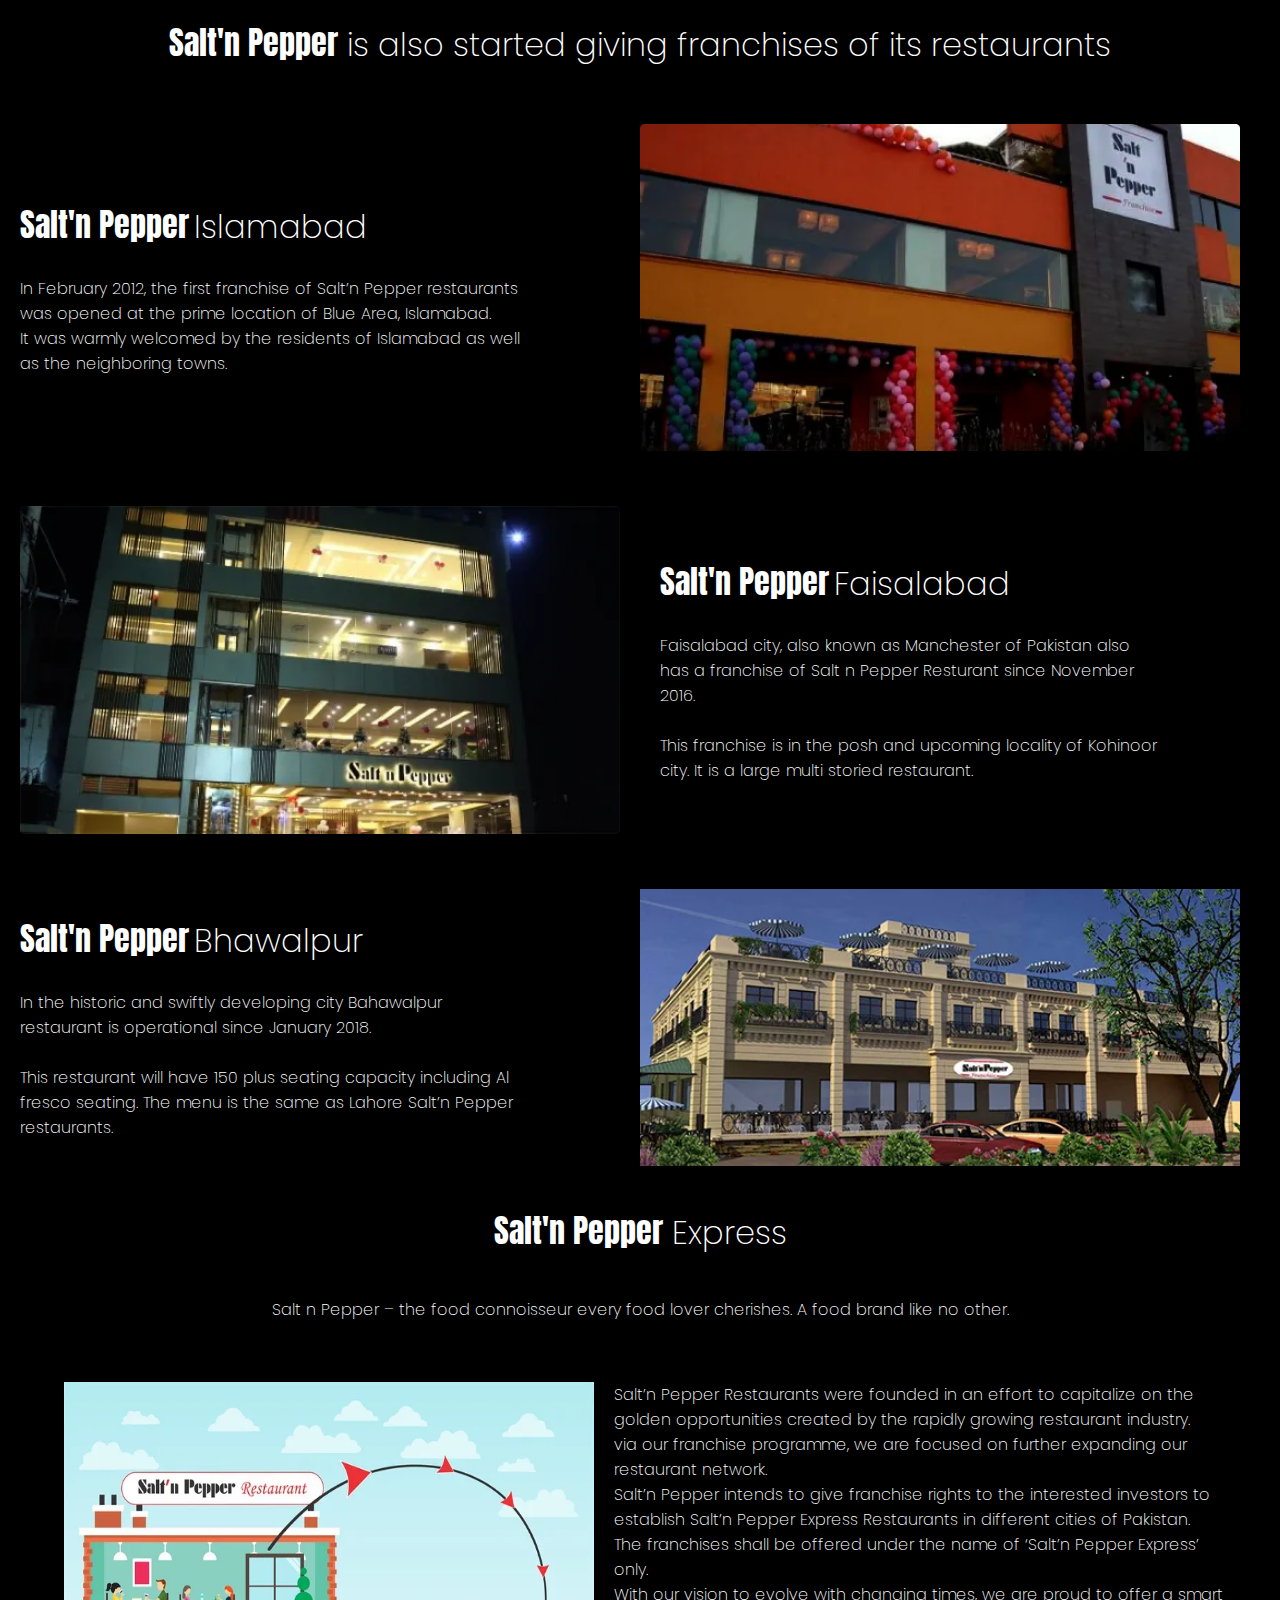
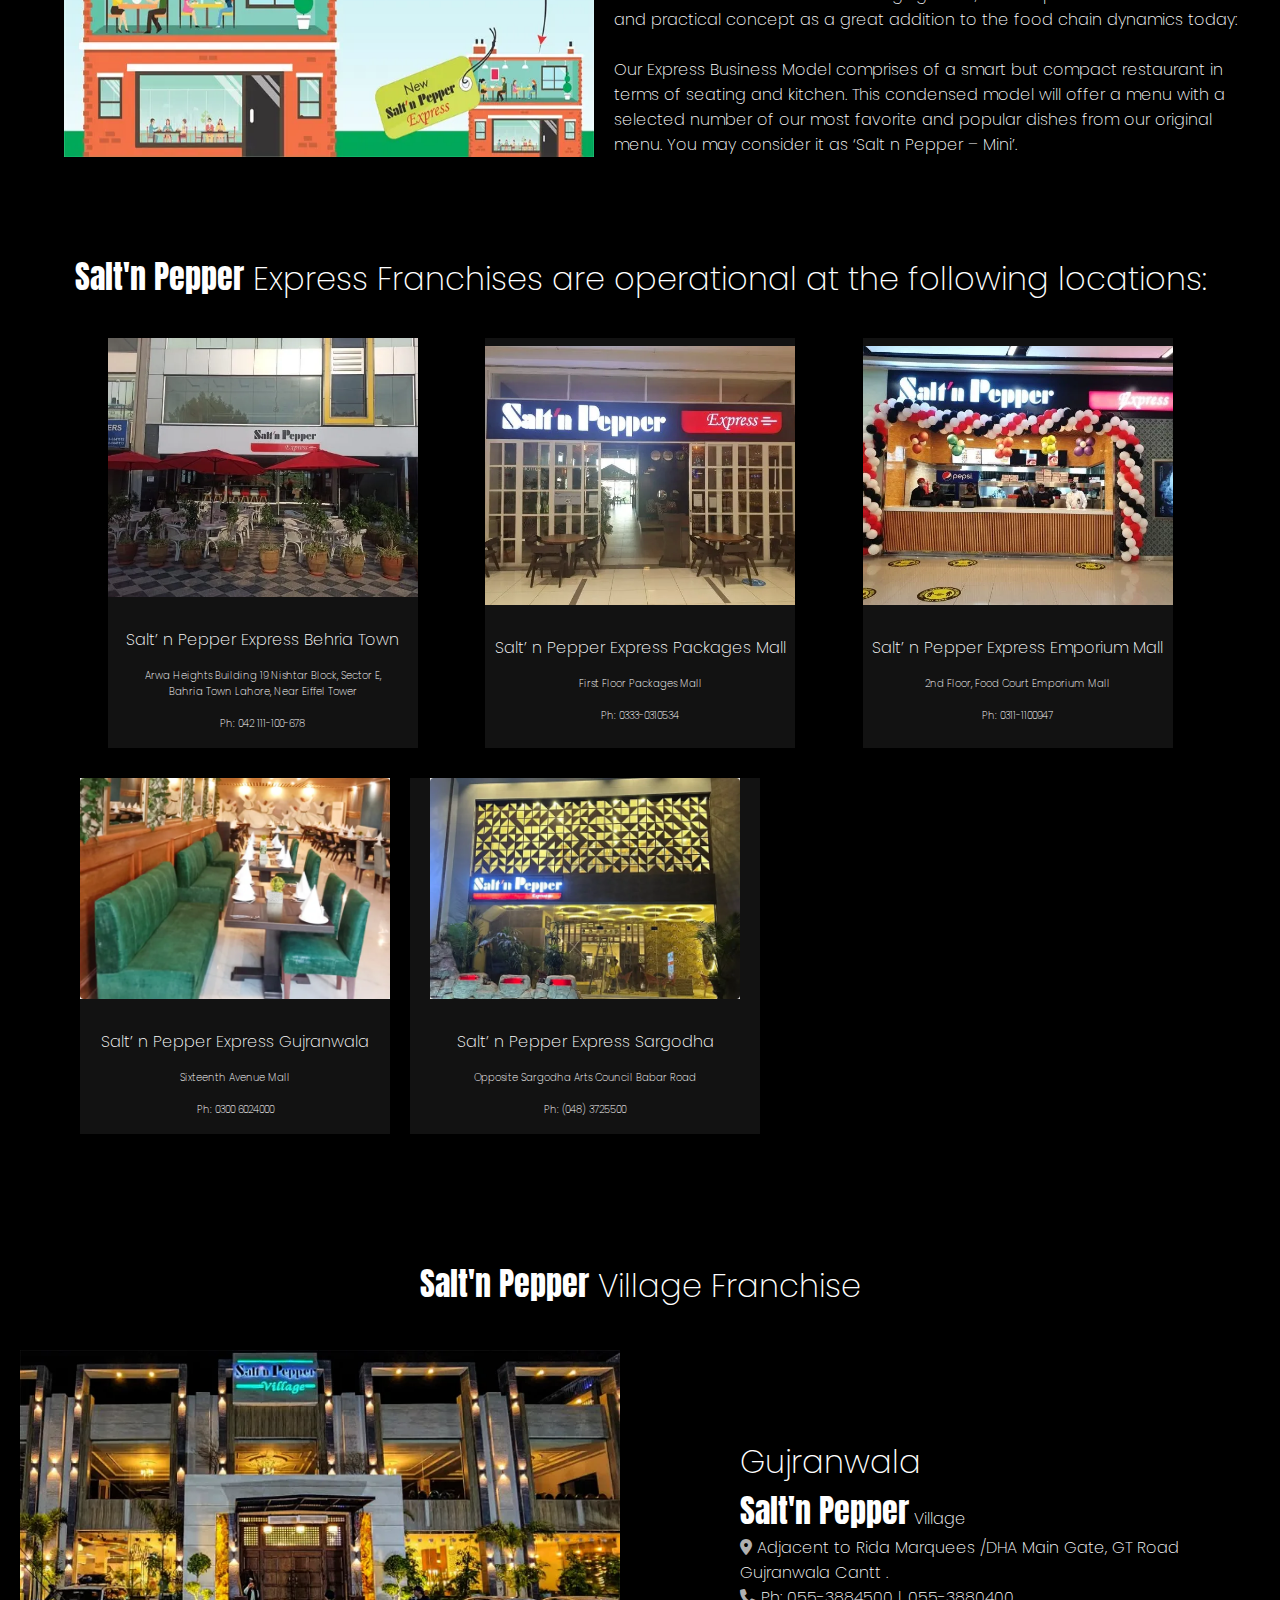
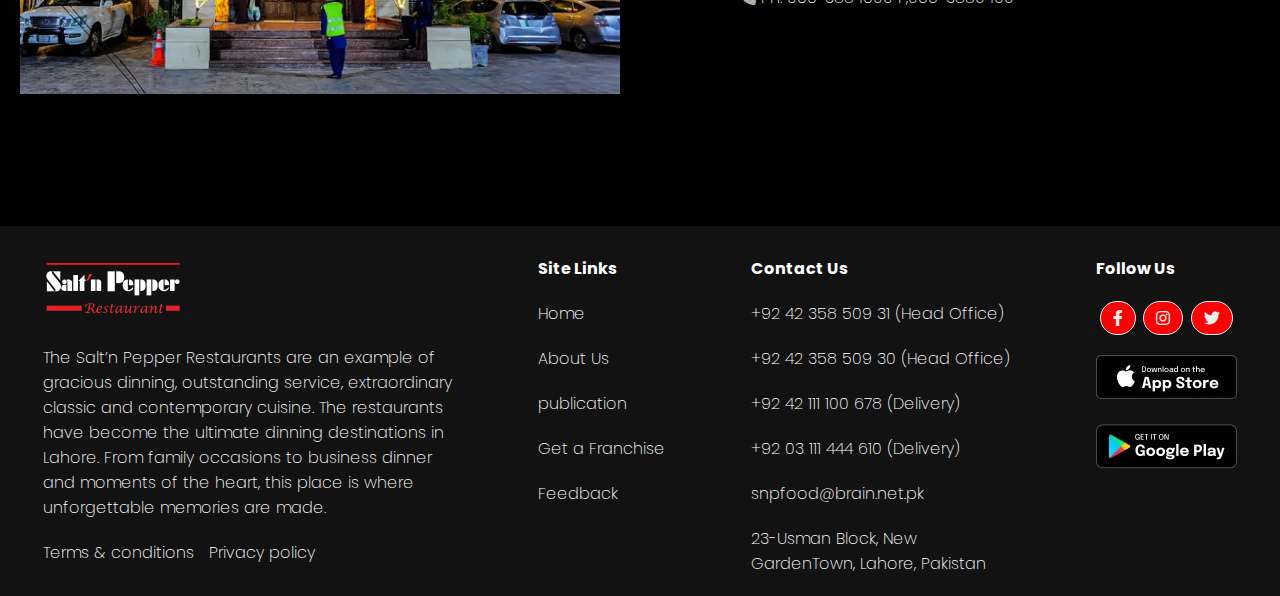
<file: Aboutus.html>
<!DOCTYPE html>
<html lang="en">
<head>
    <meta charset="UTF-8">
    <meta name="viewport" content="width=device-width, initial-scale=1.0">
    <title>About Us</title>
    <link rel="stylesheet" href="./style/styles.css">
    <link rel="stylesheet" href="./style/utlilty.css">
    <link rel="preconnect" href="https://fonts.googleapis.com">
<link rel="preconnect" href="https://fonts.gstatic.com" crossorigin>
<link href="https://fonts.googleapis.com/css2?family=Anton&display=swap" rel="stylesheet">
<link href="https://cdnjs.cloudflare.com/ajax/libs/font-awesome/6.0.0-beta3/css/all.min.css" rel="stylesheet">
<link rel="preconnect" href="https://fonts.googleapis.com">
<link rel="preconnect" href="https://fonts.gstatic.com" crossorigin>
<link href="https://fonts.googleapis.com/css2?family=Poppins:ital,wght@0,100;0,200;0,300;0,400;0,500;0,600;0,700;0,800;0,900;1,100;1,200;1,300;1,400;1,500;1,600;1,700;1,800;1,900&display=swap" rel="stylesheet">
</head>
<body>
<!-- Header section started -->
    <header class="flex flex_wrap justify_around flex_basis pt3 pt1 poppins-thin">
        <div class="flex flex_wrap gap align_center align_item">
            <img class="logo-img" src="./assets/logo.webp" alt="logo">
        </div>
        <div class="flex flex_wrap gap align_center align_item txt_dec">
            <a href="./index.html"><p class="font_size_4 nav_font">Home</p></a>
            <a href="./Aboutus.html"><p class="font_size_4 nav_font">About Us</p></a>
            <a href="./publications.html"><p class="font_size_4 nav_font">publication</p></a>
            <a href="./feedback.html"><p class="font_size_4 nav_font">Feedback</p></a>
            <button class="box1 box_color2 mt1 pt2 pt4 pt1 pt3 border_radius nav_button"><a  class="font_size_4 nav_font">Get a Franchise</a></button>
            <button class="box2 box_color1 mt1 pt2 pt4   border_radius nav_button"><a  class="font_size_4 nav_font">Order Online</a> <i class="fa-solid fa-arrow-right icon border_radius" style="color: #ff0505;"></i></button>
        </div>
        
    </header>
    <div class="borderup"></div>
<!-- Header section ENDED -->
 <main class="poppins-thin main">
    <!-- Introduction section started -->
     <div class="text_container flex_wrap pt9">
        <h3 class="pt0 font_size_2">Introduction</h3>
        <p class="font_size_4 font_grey">The Salt’n Pepper is Pakistan’s most recognized and distinguished hospitality brand
             with a history of market innovation and excellence in restaurants <br> chain operation. The Salt’n Pepper Restaurants 
             are regarded and respected as the number one restaurant entity in Pakistan.</p>

        <p class="font_size_4 pt0 font_grey">The Salt’n Pepper Restaurants are an example of gracious dinning, outstanding service,
             extraordinary classic and contemporary cuisine. The <br>restaurants have become the ultimate dinning destinations in
              Lahore. From family occasions to business dinners and moments of the heart, Its a <br>place is where unforgettable 
              memories are made. </p>  
              
        <p class="font_size_4 pt0 font_grey">The first Salt’n Pepper Restaurant on the Lahore Mall Road was established in 1983 by
             hotelier/restaurant entrepreneur Mahmood Akbar,<br>considered by many as the pioneer hotelier and restaurateur in Pakistan.</p> 

        <p class="font_size_4 pt0 font_grey">Foodconsults (Pvt.) Limited the owing company of Salt’ n Pepper Restaurants, which 
            has its Headquarter in Lahore, prides itself on developing<br>Pakistan’s first national chain of restaurants. For over
             3 decades, the group’s focus has been to provide their guests with an exceptional dining<br>experience. The group’s
              profile includes expertise in Pakistani and Continental cuisine, along with Fast Food.</p>
     </div>
    <!-- Introduction section Ended -->
    <!-- brand section started -->
     <div class="text_container flex_wrap pt9">
        <h5 class="pt0 font_size_5">Restaurants</h5>
        <p class="font_size_4 font_grey">M/S. Foodconsults (Pvt.) Limited operates several different Salt’n Pepper Restaurants in
             Lahore. Each offering a unique dining experience. The<br>group’s chronology of success is as follows:- </p>
     </div>
     <div>
        <div class="flex justify_center mt1 mt3 pt1 mt5">
            <div class=" font_size_4 flex align_item pt9"><p class="pt8"><strong class="font_size_5 anton-regular">Salt'n Pepper</strong>
                <em class="font_size_5"> Restuarants </em><br>The Salt’n Pepper Restaurants at Mall and Liberty Market Lahore, are
                considered to be the first proper family style
                restaurants in the food industry of Pakistan. <br> These restaurants pride themselves for being symbolized as an eatery
                 with a customer loyalty spanning over three generations. <br> As a restaurant model, these have inspired the set-up of
                numerous other restaurants across Pakistan.</p>
                
                <div class="flex flex_wrap pt9">
                    <img class="img6_size" src="./assets/aboutres1.webp" alt="b4">
                </div>
        </div>
     </div>
     <div>
        <div class="flex justify_around mt1 mt3 pt1 mt5">
           <div class="flex flex_wrap pt9">
                <img class="img6_size" src="./assets/aboutres2.webp" alt="b4"></div>
                 <div class=" font_size_4 flex align_item pt9"><p><strong class="font_size_5 anton-regular">Salt'n Pepper</strong>
                <em class="font_size_5"> Restuarants (1992)</em><br>The Salt’n Pepper Village Restaurant in Lahore is considered
                 to be the restaurant that revolutionized dining experiences in Pakistan. <br> The Village offers classic and modern sub-continental
                  dishes. <br> The village restaurant created a new concept of “Live Buffet” where everything is cooked in front of you in a ‘bazaar’
                   like atmosphere. <br> The Village is an acclaimed restaurant brand, credited with the promotion of the Pakistani cuisine and the
                    revival of some old recipes. <br> The Village Lahore has an seating capacity of over 300 guests. <br> This restaurant has hosted countless
                     lunches and dinners for local and foreign dignitaries and celebrities like the late Princess Diana, <br> late prime minister of
                      Pakistan Benazir Bhutto, ex-president of Pakistan Gen.(R) Pervez Musharraf and many more.</p></div>
     </div>


     <!-- brand section Ended -->
    <!--Restuarant franchise section started -->
    <div class="mt5">
        <div class="text_container pt9">
            <p><strong class="font_size_5 anton-regular">Salt'n Pepper</strong><rem class="font_size_5"> is also started giving franchises of its restaurants</r em></p>
        </div>
        
        <div class="flex justify_center mt1 mt3 pt1 mt5">
            <div class=" font_size_4 flex align_item pt9"><p class="pt8"><strong class="font_size_5 anton-regular">Salt'n Pepper</strong>
                <rem class="font_size_5"> Islamabad </rem><br> <br> In February 2012, the first franchise of Salt’n Pepper restaurants
                 was opened at the prime location of Blue Area, Islamabad. <br> It was warmly welcomed by the residents of Islamabad as well as
                  the neighboring towns.</p>
                
                <div class="flex flex_wrap pt9">
                    <img class="img6_size" src="./assets/res1.webp" alt="b4">
                </div>
        </div>
        </div>
        <div class="flex justify_around mt1 mt3 pt1 mt5">

            <div class="flex flex_wrap pt9">
                <img class="img6_size" src="./assets/res2.webp" alt="b4">
            </div>


            <div class="font_size_4 flex align_item pt9"><p class="pt8"><strong class="font_size_5 anton-regular">Salt'n Pepper</strong>
                <rem class="font_size_5"> Faisalabad </rem><br><br> Faisalabad city, also known as Manchester of Pakistan also has a 
                franchise of Salt n Pepper Resturant since November 2016. <br><br>This franchise is in the posh and upcoming locality
                 of Kohinoor city. It is a large multi storied restaurant.</p>
            
            </div>
        </div>

        <div class="flex justify_center mt1 mt3 pt1 mt5">
            <div class=" font_size_4 flex align_item pt9"><p class="pt8"><strong class="font_size_5 anton-regular">Salt'n Pepper</strong>
                <rem class="font_size_5"> Bhawalpur </rem><br> <br> In the historic and swiftly developing city Bahawalpur restaurant is operational since January 2018. <br> <br>
                This restaurant will have 150 plus seating capacity including Al fresco seating. The menu is the same as Lahore Salt’n Pepper restaurants.</p>
                
                <div class="flex flex_wrap pt9">
                    <img class="img6_size" src="./assets/res4.webp" alt="b4">
                </div>
        </div>
        </div>

    </div>
<!--Restuarant franchise section Ended -->
     <div class="mt5">
        <div class="text_container pt9">
            <p><strong class="font_size_5 anton-regular">Salt'n Pepper</strong><rem class="font_size_5"> Express</r em></p>
                <p class="font_size_4 font_grey mt5">Salt n Pepper – the food connoisseur every food lover cherishes. A food 
                    brand like no other.</p>    
        </div>
       
        <div class="flex flex_wrap justify_center mt5">

            <div class="flex justify_center pt9">
                <img class="img1_size" src="./assets/aboutus.webp" alt="b4">
            </div>


            <div class="flex justify_center font_size_4 flex align_item"><p class="font_grey">Salt’n Pepper Restaurants were 
                founded in an effort to capitalize on the <br> golden opportunities created by the rapidly growing restaurant
                 industry. <br> via our franchise programme, we are focused on further expanding our <br>restaurant network.
                 <br>Salt’n Pepper intends to give franchise rights to the interested investors to <br>establish Salt’n 
                 Pepper Express Restaurants in different cities of Pakistan. <br>The franchises shall be offered under the name
                  of ‘Salt’n Pepper Express’ <br>only. <br>With our vision to evolve with changing times, we are proud to offer a smart
                  <br>and practical concept as a great addition to the food chain dynamics today: <br><br>Our Express Business
                   Model comprises of a smart but compact restaurant in <br>terms of seating and kitchen. This condensed model
                    will offer a menu with a <br>selected number of our most favorite and popular dishes from our original
                    <br>menu. You may consider it as ‘Salt n Pepper – Mini’.

            </p>
            
            </div>
        </div>


     </div>
<!--express franchise section started -->
<div class=" mt5 pt0">
    <div class="text_container pt9 mt5">
        <p><strong class="font_size_5 anton-regular">Salt'n Pepper</strong><rem class="font_size_5"> Express Franchises are 
            operational at the following locations:</r em></p>   
    </div> 

    <div class="flex flex_wrap justify_evenly pt0">
        <div class=" bg_body3 text_container"><img class="img_bg img5_size" src="./assets/bahria.webp" alt="b1"><p class="pt0 font_size_4">
            <h3 class="font_size_4 poppins-thin">Salt’ n Pepper Express Behria Town</h3><br> Arwa Heights Building 19 Nishtar Block,
             Sector E,<br> Bahria Town Lahore, Near Eiffel Tower<br><br>Ph: 042 111-100-678<br>
            <br></p>
        </div>
         
        <div class=" bg_body3 text_container"><img class="img_bg img5_size" src="./assets/packagesmall.webp" alt="b1"><p class="pt0
             font_size_4"><h3 class="font_size_4 poppins-thin">Salt’ n Pepper Express Packages Mall</h3><br>First Floor Packages Mall<br><br>
             Ph: 0333-0310534 <br>
                <br></p>    
       </div>

       <div class="  bg_body3 text_container"><img class="img_bg img5_size" src="./assets/emporiummall.webp" alt="b1"><p class="pt0 font_size_4"><h3 class="font_size_4
         poppins-thin">Salt’ n Pepper Express Emporium Mall</h3><br>2nd Floor, Food Court Emporium Mall<br><br>Ph: 0311-1100947<br>
        <br></p>
       </div>
    </div>
    <div class="flex flex_wrap pt0 mt4">
        <div class=" bg_body3 mt4 mt2 text_container"><img class="img_bg img5_size" src="./assets/gujranwala.webp" alt="b1"><p class="pt0
             font_size_4"><h3 class="font_size_4 poppins-thin">Salt’ n Pepper Express Gujranwala</h3><br>Sixteenth Avenue Mall<br><br>
             Ph: 0300 6024000<br>
            <br></p>
        </div>

        <div class="pt9 bg_body3 text_container"><img class="img_bg img5_size" src="./assets/sarghoda.webp" alt="b1"><p class="pt0
             font_size_4"><h3 class="font_size_4 poppins-thin">Salt’ n Pepper Express Sargodha</h3><br>Opposite Sargodha Arts Council Babar Road<br><br>
             Ph: (048) 3725500<br>
            <br></p>
        </div>

    </div>
</div>

<!--express franchise section ended -->
<!-- village franchise started -->
 <div class="mt5 pt0">
    <div class="text_container pt9 mt5">
        <p><strong class="font_size_5 anton-regular">Salt'n Pepper</strong><rem class="font_size_5"> Village Franchise</rem></p>   
    </div>  
    <div class="mt5">
        <div class="flex justify_center align_item mt1 mt3">
         <div class=" pt8">
             <img class="img6_size" src="./assets/vill1.webp" alt="village">
         </div>
         <div class=" font_size_4"><p class="pt0"><rem class="font_size_5">Gujranwala</rem> <br><strong 
            class="font_size_5 anton-regular">Salt'n Pepper</strong> Village <br><i class="fa-solid fa-location-dot" style="color: #b0b0b0;"></i> Adjacent to Rida Marquees /DHA Main Gate, 
            GT Road Gujranwala Cantt . <br><i class="fa-solid fa-phone" style="color: #b0b0b0;"></i>  Ph: 055-3884500 l ,055-3880400</p></div>
    
        </div>
     </div>
       </div>
 </div>


 <!-- village franchise ended -->
</main>


<!-- Footer section started -->
    <footer class="flex flex_wrap footer_padding justify_around poppins-thin bg_body3">
        <div class="align_item">
            <div class="mt3"><img class="img2-size" src="./assets/logo.webp" alt="logo"></div>
            <div class="mt3"><p class="font_size_4">The Salt’n Pepper Restaurants are an example of <br> gracious dinning, outstanding service, extraordinary <br> classic and contemporary cuisine. The restaurants <br> have become the ultimate dinning destinations in <br> Lahore. From family occasions to business dinner <br> and moments of the heart, this place is where <br> unforgettable memories are made.</p></div>
            <div class=""><p class="font_size_4">Terms & conditions &nbsp Privacy policy</p></div>
        </div>
        <div class="align_item">
         <div class="mt3 "><h3 class="font_size_4">Site Links</h3></div>
            <div class="mt3"><p class="font_size_4">Home</p></div>
            <div class="mt3"><p class="font_size_4">About Us</p></div>
            <div class="mt3"><p class="font_size_4">publication</p></div>
            <div class="mt3"><p class="font_size_4">Get a Franchise</p></div>
            <div class="mt3"><p class="font_size_4">Feedback</p></div>
        </div>
        <div class="align_item">
           <div class="mt3 "><h3 class="font_size_4">Contact Us</h3></div>
            <div class="mt3"><p class="font_size_4">+92 42 358 509 31 (Head Office)</p></div>
            <div class="mt3"><p class="font_size_4">+92 42 358 509 30 (Head Office)</p></div>
            <div class="mt3"><p class="font_size_4">+92 42 111 100 678 (Delivery)</p></div>
            <div class="mt3"><p class="font_size_4">+92 03 111 444 610 (Delivery)</p></div>
            <div class="mt3"><p class="font_size_4">snpfood@brain.net.pk</p></div>
            <div class="mt3"><p class="font_size_4">23-Usman Block, New<br>GardenTown, Lahore, Pakistan</p></div>
        </div>
        <div class="align_item">
           <div class="mt3"><h3 class="font_size_4">Follow Us</h3></div>
            <div class="mt3 flex flex_wrap justify_around"><p class="font_size_4 mt6"><i class="box1 box_color1 pt border_radius fa-brands fa-facebook-f"></i></p>
                <p class="font_size_4 mt6"><i class="box1 box_color1  pt border_radius fa-brands fa-instagram"></i></p>
                <p class="font_size_4 mt6"><i class="box1 box_color1 pt border_radius fa-brands fa-twitter"></i></p>
            </div>
            <div class="mt3">
                <img src="./assets/ios.webp" alt="ios">
            </div>
            <div calss mt0> 
                <img src="./assets/google.webp" alt="appstore">
            </div>
        </div>

    </footer>
    <!-- Footer section ended -->
</body>
</html>
</file>
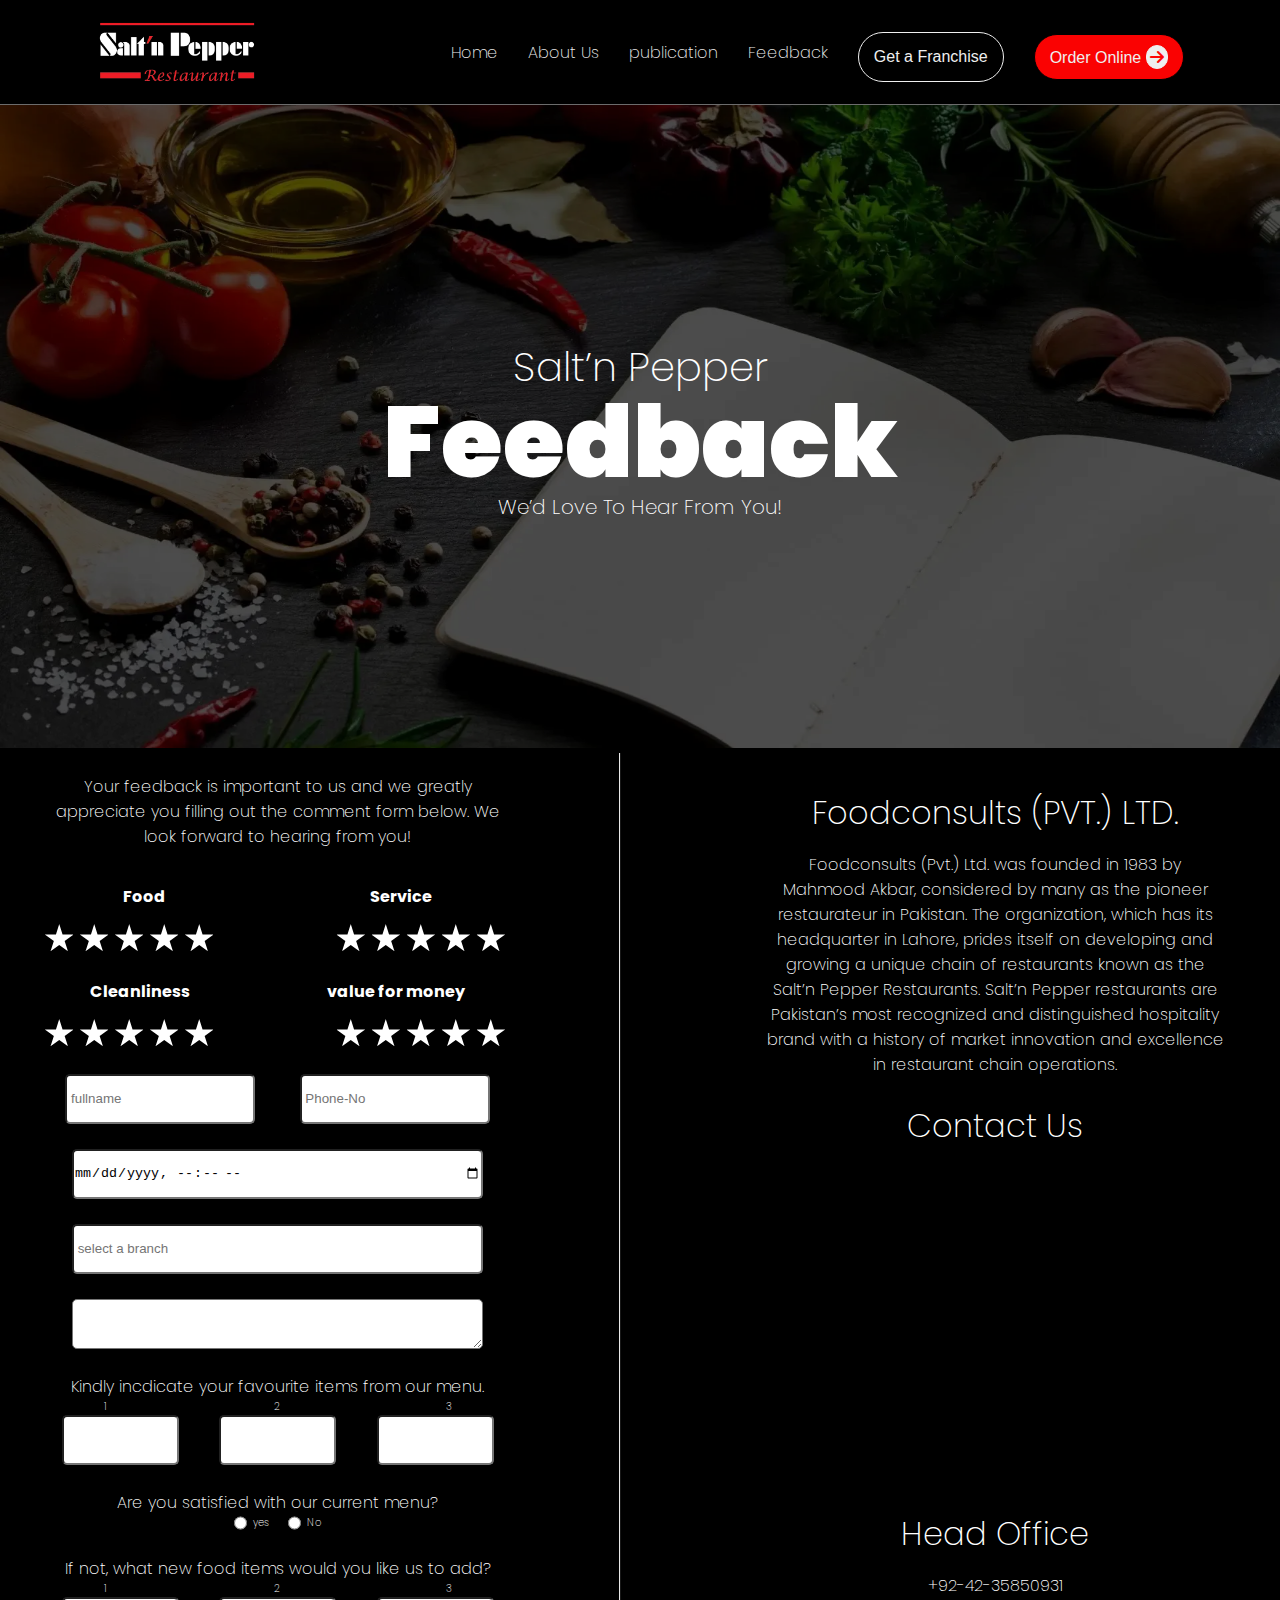
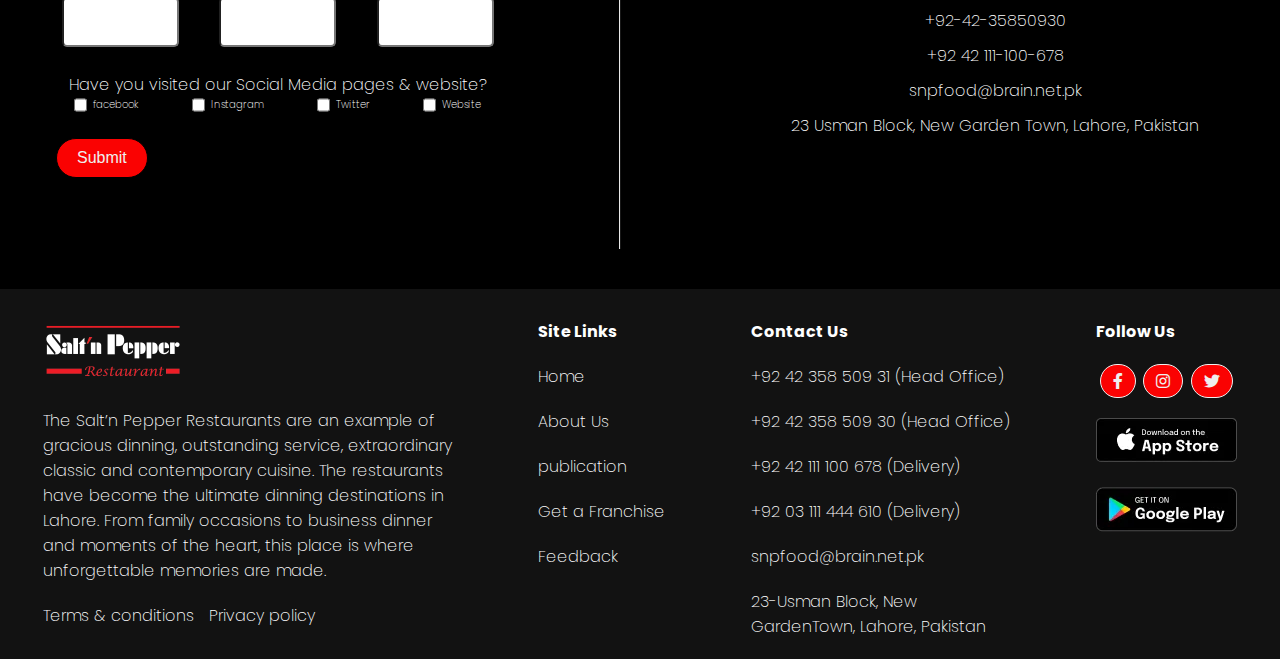
<file: feedback.html>
<!DOCTYPE html>
<html lang="en">
<head>
    <meta charset="UTF-8">
    <meta name="viewport" content="width=device-width, initial-scale=1.0">
    <title>Feedback</title>
    <link rel="stylesheet" href="./style/styles.css">
    <link rel="stylesheet" href="./style/utlilty.css">
    <link rel="preconnect" href="https://fonts.googleapis.com">
<link rel="preconnect" href="https://fonts.gstatic.com" crossorigin>
<link href="https://fonts.googleapis.com/css2?family=Anton&display=swap" rel="stylesheet">
<link href="https://cdnjs.cloudflare.com/ajax/libs/font-awesome/6.0.0-beta3/css/all.min.css" rel="stylesheet">
<link rel="preconnect" href="https://fonts.googleapis.com">
<link rel="preconnect" href="https://fonts.gstatic.com" crossorigin>
<link href="https://fonts.googleapis.com/css2?family=Poppins:ital,wght@0,100;0,200;0,300;0,400;0,500;0,600;0,700;0,800;0,900;1,100;1,200;1,300;1,400;1,500;1,600;1,700;1,800;1,900&display=swap" rel="stylesheet">
</head>
<body>
    <!-- Header section -->
<header class="flex flex_wrap justify_around flex_basis pt3 pt1 poppins-thin">
    <div class="flex flex_wrap gap align_center align_item">
        <img class="logo-img" src="./assets/logo.webp" alt="logo">
    </div>
    <div class="flex flex_wrap gap align_center align_item ">
        <a href="./index.html"><p class="font_size_4 nav_font">Home</p></a>
        <a href="./Aboutus.html"><p class="font_size_4 nav_font">About Us</p></a>
        <a href="./publications.html"><p class="font_size_4 nav_font">publication</p></a>
        <a href="./feedback.html"><p class="font_size_4 nav_font">Feedback</p></a>
        <button class="box1 box_color2 mt1 pt2 pt4 pt1 pt3 border_radius nav_button"><a  class="font_size_4 nav_font">Get a Franchise</a></button>
        <button class="box2 box_color1 mt1 pt2 pt4   border_radius nav_button"><a  class="font_size_4 nav_font">Order Online</a> <i class="fa-solid fa-arrow-right icon border_radius" style="color: #ff0505;"></i></button>
    </div>
</header>
<div class="borderup"></div>
<!-- Header section -->
<!-- main section -->
 <main class="poppins-thin">
    <div class="container3">
        <img class="size bg_img3" src="./assets/bg_img.webp" alt="feedback">
        <div class="centered"> <p class=" font_size_2">Salt’n Pepper</p>
            <p class="font_size_6"><strong>Feedback</strong></p><p class="font_size_1">We’d Love To Hear From You!</p></div>
        </div>
    </div>

    <div class="flex flex_wrap ">
        
        <!-- left_content started-->
        <div class=" left_content pt10"> 
            <p class="mt8 text_container font_size_4 mt0">Your feedback is important to us and we greatly appreciate you filling out the comment
                 form below. We look forward to hearing from you!</p>
                 <div class="flex justify_around pt1 mt1"><h1 class=" font_size_4">Food</h1> <h1 class=" font_size_4">Service</h1></div> 

                 <div class="flex justify_around">
                     <div class="flex pt2 mt2 pt1 "><input class="star " type="radio" id="star1" name="rating" value="1">
                        <label for="star1"></label>
                
                        <input class="star " type="radio" id="star2" name="rating" value="2">
                        <label for="star2"></label>
                
                        <input class="star " type="radio" id="star3" name="rating" value="3">
                        <label for="star3"></label>
                
                        <input class="star " type="radio" id="star4" name="rating" value="4">
                        <label for="star4"></label>
                
                        <input class="star" type="radio" id="star5" name="rating" value="5">
                        <label for="star5"></label></div>

                     <div class="flex pt4 mt4 pt1 "><input class="star" type="radio" id="star1" name="rating" value="1">
                        <label for="star1"></label>
                
                        <input class="star" type="radio" id="star2" name="rating" value="2">
                        <label for="star2"></label>
                
                        <input class="star" type="radio" id="star3" name="rating" value="3">
                        <label for="star3"></label>
                
                        <input class="star" type="radio" id="star4" name="rating" value="4">
                        <label for="star4"></label>
                
                        <input class="star" type="radio" id="star5" name="rating" value="5">
                        <label for="star5"></label></div>
                 </div>

         <div class="flex justify_around pt1 mt1"><h1 class=" font_size_4">Cleanliness</h1> <h1 class=" font_size_4">value for money</h1></div>

         <div class="flex justify_around pt1 ">
            <div class="flex pt2 mt2"><input class="star " type="radio" id="star1" name="rating" value="1">
               <label for="star1"></label>
       
               <input class="star " type="radio" id="star2" name="rating" value="2">
               <label for="star2"></label>
       
               <input class="star " type="radio" id="star3" name="rating" value="3">
               <label for="star3"></label>
       
               <input class="star " type="radio" id="star4" name="rating" value="4">
               <label for="star4"></label>
       
               <input class="star" type="radio" id="star5" name="rating" value="5">
               <label for="star5"></label></div>

            <div class="flex pt4 mt4"><input class="star" type="radio" id="star1" name="rating" value="1">
               <label for="star1"></label>
       
               <input class="star" type="radio" id="star2" name="rating" value="2">
               <label for="star2"></label>
       
               <input class="star" type="radio" id="star3" name="rating" value="3">
               <label for="star3"></label>
       
               <input class="star" type="radio" id="star4" name="rating" value="4">
               <label for="star4"></label>
       
               <input class="star" type="radio" id="star5" name="rating" value="5">
               <label for="star5"></label></div>
         </div>
         <div class="pt1 mt1 flex justify_evenly"> <input class="input_box" type="text" id="fullname" name="feedback" placeholder=" fullname" required>
            <input class="input_box" type="number" id=" fullname" name="feedback" placeholder=" Phone-No" required>
         </div> 

         <div class="pt1 mt1 flex justify_center"><input class="input_box2" type="datetime-local" id="datetime" name="feedback"> </div>
        
         <div class="pt1 mt1 flex justify_center">
            <input class="input_box2" list="branches" placeholder=" select a branch" required>
         <datalist id="branches">   
         <option value=" Plot# 55, Shabbir Plaza, Blue Area, F-6, Islamabad">
         <option value=" 26, Mall Road, Lahore, Pakistan"></option>
         </datalist>
         </div>

         <div class="pt1 mt1 flex justify_center">
            <textarea class="input_box2" id="suggestions" name="suggestions" rows="4" cols="50"></textarea>
          </div>
         <p class="pt1 mt1 flex justify_center font_size_4">Kindly incdicate your favourite items from our menu.</p>

         <div class=" flex justify_around"><p>1</p><p>2</p><p>3</p></div>

         <div class=" flex justify_evenly"> 
            <input class="input_box3" type="text" id="favorite1" name="favorite">
            <input class="input_box3" type="text" id="favorite2" name="favorite" >
            <input class="input_box3" type="text" id="favorite3" name="favorite">  </div>

         <p class="pt1 mt1 flex justify_center font_size_4">Are you satisfied with our current menu?</p>
        
         <div class="flex justify_center">
            <div class=" flex justify_between"><input type="radio" id="yes" name="satisfication" value="YES" required><label for="yes">&nbsp yes</label></div>
            <div class="mt4 flex justify_between"><input type="radio" id="no" name="satisfication" value="NO" required><label for="yes">&nbsp No</label></div>
         </div>

         <p class="pt1 mt1 flex justify_center font_size_4">If not, what new food items would you like us to add?</p>
         <div class=" flex justify_around"><p>1</p><p>2</p><p>3</p></div>

         <div class=" flex justify_evenly">
            <input class="input_box3" type="text" id="favorite1" name="favorite">
            <input class="input_box3" type="text" id="favorite2" name="favorite" >
            <input class="input_box3" type="text" id="favorite3" name="favorite">  </div>

            <p class="pt1 mt1 flex justify_center font_size_4">Have you visited our Social Media pages & website?</p>

            <div class=" flex justify_evenly">
                <div class=" flex justify_between"><input type="checkbox" id="facebook" name="social-media" value="FACEBOOK" required>
                    <label class=" Website" for="yes">&nbsp facebook</label></div>

                <div class=" flex justify_between"><input type="checkbox" id="Instagram" name="social-media" value="Instagram" required>
                     <label class=" Website" for="yes">&nbsp Instagram</label></div>    

                <div class=" flex justify_between"><input type="checkbox" id="Twitter" name="social-media" value="Twitter" required>
                      <label class=" Website" for="yes">&nbsp Twitter</label></div>    
                      
                 <div class=" flex justify_between"><input type="checkbox" id="Website" name="social-media" value="Website" required>
                    <label class=" Website" for="yes">&nbsp Website</label></div>  
          </div>
          <div class="pt1 mt1 flex mt4 pt4">
            <button class="box2 box_color1 border_radius nav_button">Submit</button>
          </div>
          <!-- left_content ended-->
          
         </div>
         <!-- vertical-line started -->
         <div class="vertical-line"></div>
         <!-- vertical-line ended -->

         <!-- right_content started -->
         <div class="right_content mt0 mt1 pt0 flex_wrap pt2 ">
            <p class="text_container mt1 font_size_5">Foodconsults (PVT.) LTD.</p> 
            <p class="text_container pt0 font_size_4">Foodconsults (Pvt.) Ltd. was founded in 1983 by Mahmood Akbar, considered 
                by many as the pioneer restaurateur in Pakistan. The organization, which has its headquarter in Lahore, prides 
                itself on developing and growing a unique chain of restaurants known as the Salt’n Pepper Restaurants.
                 Salt’n Pepper restaurants are Pakistan’s most recognized and distinguished hospitality brand with a history 
                 of market innovation and excellence in restaurant chain operations.
            </p> 
          <p class="text_container mt1  font_size_5">
            Contact Us
          </p>

          <div class="mt4 mt1 pt0"><iframe src="https://www.google.com/maps/embed?pb=!1m14!1m8!1m3!1d435431.0136992721!2d74.31840000000001!3d31.502048999999996!3m2!1i1024!2i768!4f13.1!3m3!1m2!1s0x391904fee737254d%3A0x8370603d14476306!2sFoodconsults%20(Pvt)%20Ltd!5e0!3m2!1sen!2sus!4v1719030336579!5m2!1sen!2sus" width="400" height="300" style="border:0;" allowfullscreen="allowfullscreen" loading="lazy" referrerpolicy="no-referrer-when-downgrade"></iframe></div>
          
          <p class="text_container pt0 font_size_5">
            Head Office
          </p>

          <p class="text_container font_size_4">
            +92-42-35850931
          </p>
          <p class="text_container mt1 font_size_4">
            +92-42-35850930
          </p>
          <p class="text_container mt1 font_size_4">
            +92 42 111-100-678
          </p>
          <p class="text_container mt1 font_size_4">
            snpfood@brain.net.pk
          </p>
          <p class="text_container mt1 font_size_4">
            23 Usman Block, New Garden Town, Lahore, Pakistan
          </p>
          
         </div>
         <!-- right_content ended -->
        </div>

 </main>
<!-- main section -->
<!-- footer section -->
<footer class="flex flex_wrap footer_padding justify_around poppins-thin bg_body3 mt1">
    <div class="align_item">
        <div class="mt3"><img class="img2-size" src="./assets/logo.webp" alt="logo"></div>
        <div class="mt3"><p class="font_size_4">The Salt’n Pepper Restaurants are an example of <br> gracious dinning, outstanding service, extraordinary <br> classic and contemporary cuisine. The restaurants <br> have become the ultimate dinning destinations in <br> Lahore. From family occasions to business dinner <br> and moments of the heart, this place is where <br> unforgettable memories are made.</p></div>
        <div class=""><p class="font_size_4">Terms & conditions &nbsp Privacy policy</p></div>
    </div>
    <div class="align_item">
     <div class="mt3 "><h3 class="font_size_4">Site Links</h3></div>
        <div class="mt3"><p class="font_size_4">Home</p></div>
        <div class="mt3"><p class="font_size_4">About Us</p></div>
        <div class="mt3"><p class="font_size_4">publication</p></div>
        <div class="mt3"><p class="font_size_4">Get a Franchise</p></div>
        <div class="mt3"><p class="font_size_4">Feedback</p></div>
    </div>
    <div class="align_item">
       <div class="mt3 "><h3 class="font_size_4">Contact Us</h3></div>
        <div class="mt3"><p class="font_size_4">+92 42 358 509 31 (Head Office)</p></div>
        <div class="mt3"><p class="font_size_4">+92 42 358 509 30 (Head Office)</p></div>
        <div class="mt3"><p class="font_size_4">+92 42 111 100 678 (Delivery)</p></div>
        <div class="mt3"><p class="font_size_4">+92 03 111 444 610 (Delivery)</p></div>
        <div class="mt3"><p class="font_size_4">snpfood@brain.net.pk</p></div>
        <div class="mt3"><p class="font_size_4">23-Usman Block, New<br>GardenTown, Lahore, Pakistan</p></div>
    </div>
    <div class="align_item">
       <div class="mt3"><h3 class="font_size_4">Follow Us</h3></div>
        <div class="mt3 flex flex_wrap justify_around"><p class="font_size_4 mt6"><i class="box1 box_color1 pt border_radius fa-brands fa-facebook-f"></i></p>
            <p class="font_size_4 mt6"><i class="box1 box_color1  pt border_radius fa-brands fa-instagram"></i></p>
            <p class="font_size_4 mt6"><i class="box1 box_color1 pt border_radius fa-brands fa-twitter"></i></p>
        </div>
        <div class="mt3">
            <img src="./assets/ios.webp" alt="ios">
        </div>
        <div calss mt0> 
            <img src="./assets/google.webp" alt="appstore">
        </div>
    </div>

</footer>
<!-- footer section -->
    
</body>
</html>
</file>
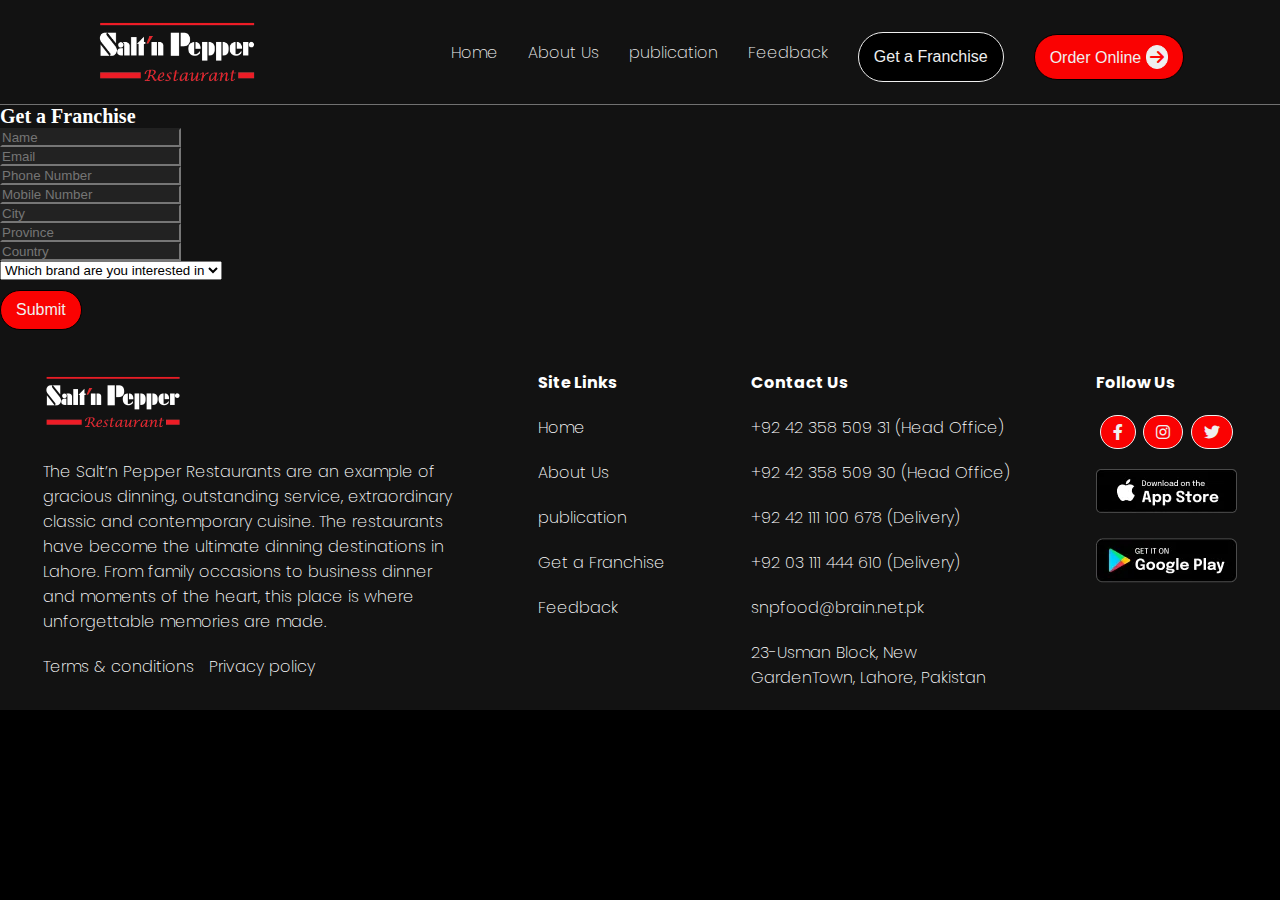
<file: getafranchise.html>
<!doctype html>
<html lang="en">
  <head>
    <meta charset="utf-8">
    <meta name="viewport" content="width=device-width, initial-scale=1">
    <title>Bootstrap demo</title>
    <link rel="stylesheet" href="./style/styles.css">
    <link rel="stylesheet" href="./style/utlilty.css">
    <link href="https://cdn.jsdelivr.net/npm/bootstrap@5.2.3/dist/css/bootstrap.min.css" rel="stylesheet" integrity="sha384-rbsA2VBKQhggwzxH7pPCaAqO46MgnOM80zW1RWuH61DGLwZJEdK2Kadq2F9CUG65" crossorigin="anonymous">
    <link href="https://cdnjs.cloudflare.com/ajax/libs/font-awesome/6.0.0-beta3/css/all.min.css" rel="stylesheet">
<link rel="preconnect" href="https://fonts.googleapis.com">
<link rel="preconnect" href="https://fonts.gstatic.com" crossorigin>
<link href="https://fonts.googleapis.com/css2?family=Poppins:ital,wght@0,100;0,200;0,300;0,400;0,500;0,600;0,700;0,800;0,900;1,100;1,200;1,300;1,400;1,500;1,600;1,700;1,800;1,900&display=swap" rel="stylesheet">
  </head>
  <body class="bg_body3 ">
    <header class="flex flex_wrap justify_around flex_basis pt3 pt1 poppins-thin">
        <div class="flex flex_wrap gap align_center align_item">
            <img class="logo-img" src="./assets/logo.webp" alt="logo">
        </div>
        <div class="flex flex_wrap gap align_center align_item ">
            <a href="./index.html"><p class="font_size_4 nav_font">Home</p></a>
            <a href="./Aboutus.html"><p class="font_size_4 nav_font">About Us</p></a>
            <a href="./publications.html"><p class="font_size_4 nav_font">publication</p></a>
            <a href="./feedback.html"><p class="font_size_4 nav_font">Feedback</p></a>
            <button class="box1 box_color2 mt1 pt2 pt4 pt1 pt3 border_radius nav_button"><a href="./getafranchise.html" class="font_size_4 nav_font">Get a Franchise</a></button>
            <button class="box2 box_color1 mt1 pt2 pt4   border_radius nav_button"><a  class="font_size_4 nav_font">Order Online</a> <i class="fa-solid fa-arrow-right icon border_radius" style="color: #ff0505;"></i></button>
        </div>
    </header>
    <div class="borderup"></div>

    <!-- form section -->
    <div class="container my-5">
        <h1 class="text-center ">Get a Franchise</h1>
        <form>
            <div class="row mb-3">
                <div class="col ">
                    <input  type="text" class="form-control" placeholder="Name">
                </div>
                <div class="col ">
                    <input type="email" class="form-control" placeholder="Email">
                </div>
            </div>
            <div class="row mb-3">
                <div class="col ">
                    <input type="text" class="form-control" placeholder="Phone Number">
                </div>
                <div class="col ">
                    <input type="text" class="form-control" placeholder="Mobile Number">
                </div>
            </div>
            <div class="row mb-3 ">
                <div class="col ">
                    <input type="text" class="form-control" placeholder="City">
                </div>
                <div class="col ">
                    <input type="text" class="form-control" placeholder="Province">
                </div>
            </div>
            <div class="row mb-3">
                <div class="col ">
                    <input type="text" class="form-control" placeholder="Country">
                </div>
                <div class="col ">
                    <select class="form-select">
                        <option selected>Which brand are you interested in</option>
                        <!-- Options here -->
                    </select>
                </div>
            </div>
            <button type="submit" class="box2 box_color1 mt1 pt2 pt4   border_radius nav_button">Submit</button>
        </form>
    </div>

    <footer class="flex flex_wrap footer_padding justify_around poppins-thin bg_body3 mt1 ">
        <div class="align_item">
            <div class="mt3"><img class="img2-size" src="./assets/logo.webp" alt="logo"></div>
            <div class="mt3"><p class="font_size_4">The Salt’n Pepper Restaurants are an example of <br> gracious dinning, outstanding service, extraordinary <br> classic and contemporary cuisine. The restaurants <br> have become the ultimate dinning destinations in <br> Lahore. From family occasions to business dinner <br> and moments of the heart, this place is where <br> unforgettable memories are made.</p></div>
            <div class=""><p class="font_size_4">Terms & conditions &nbsp Privacy policy</p></div>
        </div>
        <div class="align_item">
         <div class="mt3 "><h3 class="font_size_4">Site Links</h3></div>
            <div class="mt3"><p class="font_size_4">Home</p></div>
            <div class="mt3"><p class="font_size_4">About Us</p></div>
            <div class="mt3"><p class="font_size_4">publication</p></div>
            <div class="mt3"><p class="font_size_4">Get a Franchise</p></div>
            <div class="mt3"><p class="font_size_4">Feedback</p></div>
        </div>
        <div class="align_item">
           <div class="mt3 "><h3 class="font_size_4">Contact Us</h3></div>
            <div class="mt3"><p class="font_size_4">+92 42 358 509 31 (Head Office)</p></div>
            <div class="mt3"><p class="font_size_4">+92 42 358 509 30 (Head Office)</p></div>
            <div class="mt3"><p class="font_size_4">+92 42 111 100 678 (Delivery)</p></div>
            <div class="mt3"><p class="font_size_4">+92 03 111 444 610 (Delivery)</p></div>
            <div class="mt3"><p class="font_size_4">snpfood@brain.net.pk</p></div>
            <div class="mt3"><p class="font_size_4">23-Usman Block, New<br>GardenTown, Lahore, Pakistan</p></div>
        </div>
        <div class="align_item">
           <div class="mt3"><h3 class="font_size_4">Follow Us</h3></div>
            <div class="mt3 flex flex_wrap justify_around"><p class="font_size_4 mt6"><i class="box1 box_color1 pt border_radius fa-brands fa-facebook-f"></i></p>
                <p class="font_size_4 mt6"><i class="box1 box_color1  pt border_radius fa-brands fa-instagram"></i></p>
                <p class="font_size_4 mt6"><i class="box1 box_color1 pt border_radius fa-brands fa-twitter"></i></p>
            </div>
            <div class="mt3">
                <img src="./assets/ios.webp" alt="ios">
            </div>
            <div calss mt0> 
                <img src="./assets/google.webp" alt="appstore">
            </div>
        </div>
    
    </footer>

    
    <script src="https://cdn.jsdelivr.net/npm/bootstrap@5.2.3/dist/js/bootstrap.bundle.min.js" integrity="sha384-kenU1KFdBIe4zVF0s0G1M5b4hcpxyD9F7jL+jjXkk+Q2h455rYXK/7HAuoJl+0I4" crossorigin="anonymous"></script>
  </body>
</html>
</file>
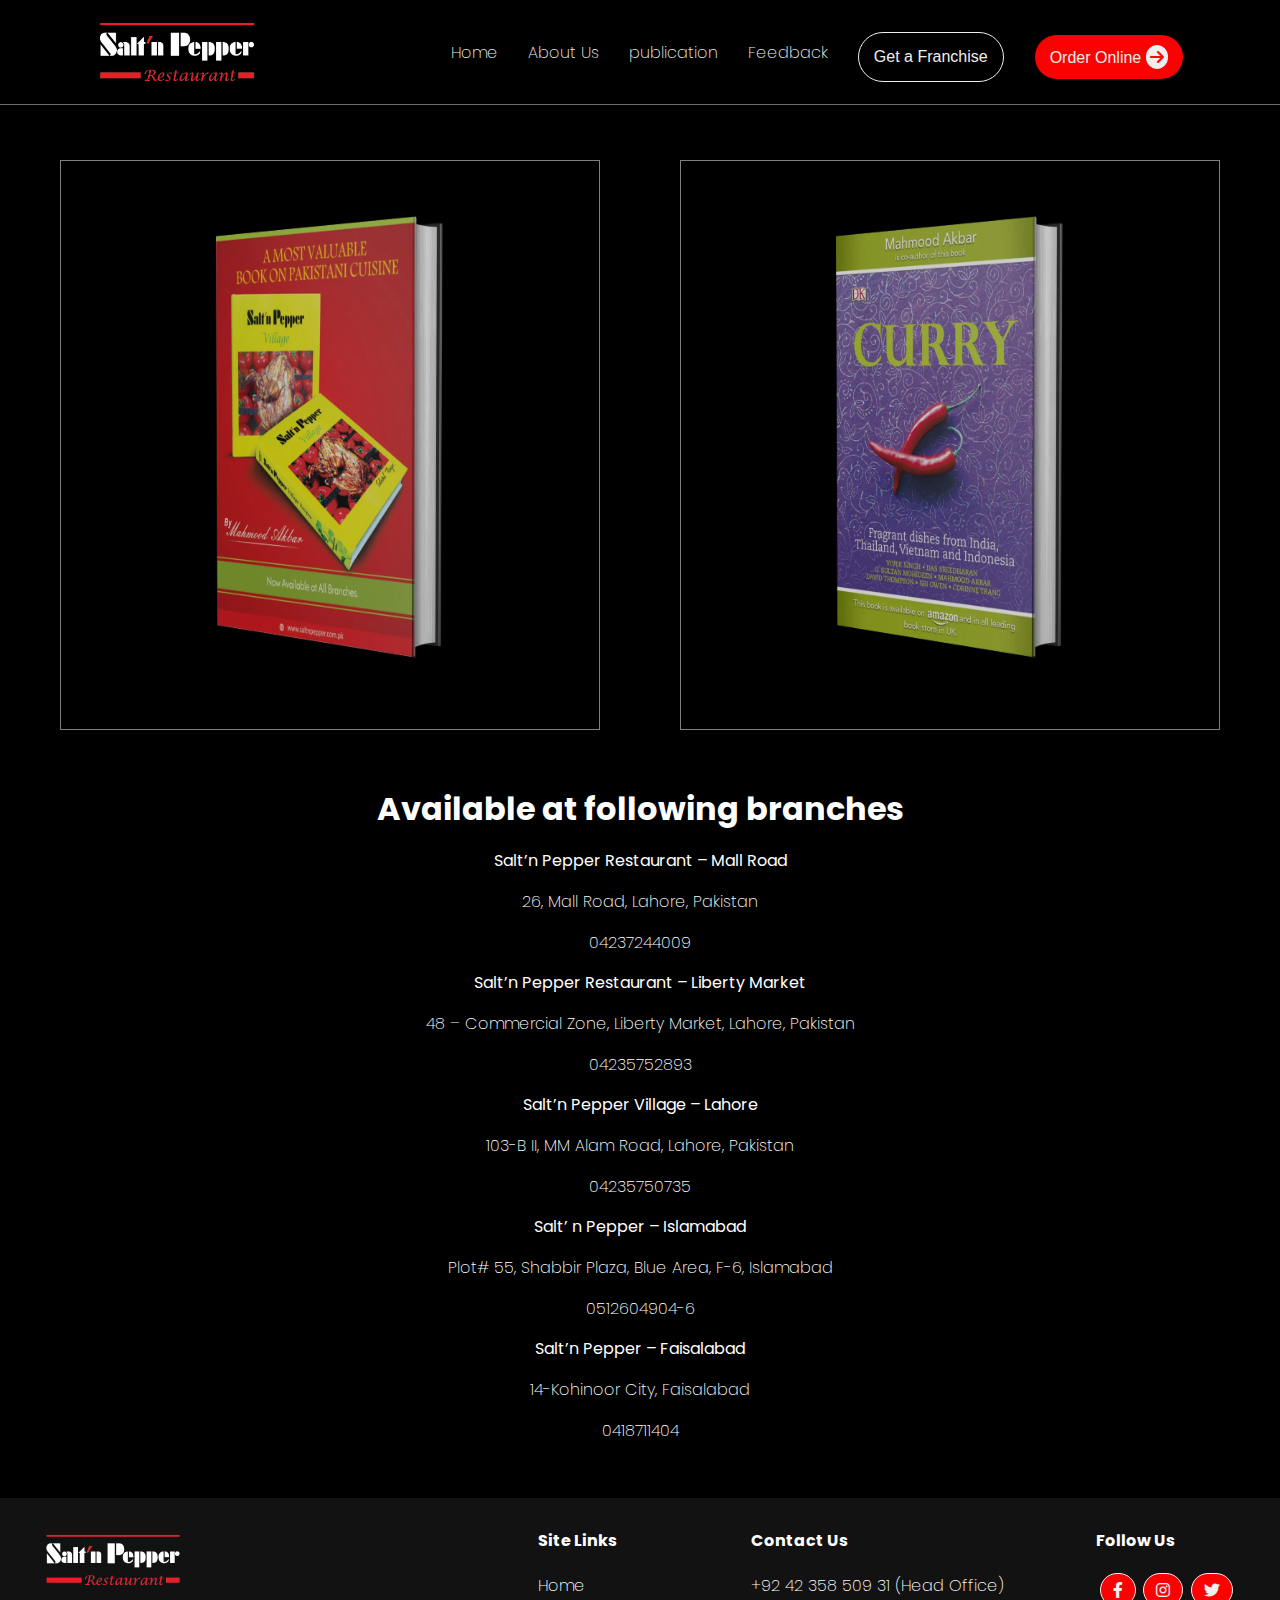
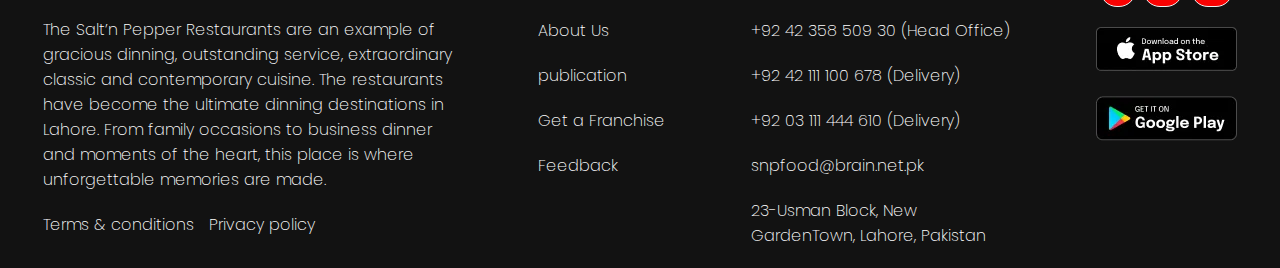
<file: publications.html>
<!DOCTYPE html>
<html lang="en">
<head>
    <meta charset="UTF-8">
    <meta name="viewport" content="width=device-width, initial-scale=1.0">
    <title>publication</title>
    <link rel="stylesheet" href="./style/styles.css">
    <link rel="stylesheet" href="./style/utlilty.css">
    <link rel="preconnect" href="https://fonts.googleapis.com">
<link rel="preconnect" href="https://fonts.gstatic.com" crossorigin>
<link href="https://fonts.googleapis.com/css2?family=Anton&display=swap" rel="stylesheet">
<link href="https://cdnjs.cloudflare.com/ajax/libs/font-awesome/6.0.0-beta3/css/all.min.css" rel="stylesheet">
<link rel="preconnect" href="https://fonts.googleapis.com">
<link rel="preconnect" href="https://fonts.gstatic.com" crossorigin>
<link href="https://fonts.googleapis.com/css2?family=Poppins:ital,wght@0,100;0,200;0,300;0,400;0,500;0,600;0,700;0,800;0,900;1,100;1,200;1,300;1,400;1,500;1,600;1,700;1,800;1,900&display=swap" rel="stylesheet">
</head>
<body>
    <!-- Header section -->
<header class="flex flex_wrap justify_around flex_basis pt3 pt1 poppins-thin">
        <div class="flex flex_wrap gap align_center align_item">
            <img class="logo-img" src="./assets/logo.webp" alt="logo">
        </div>
        <div class="flex flex_wrap gap align_center align_item ">
            <a href="./index.html"><p class="font_size_4 nav_font">Home</p></a>
            <a href="./Aboutus.html"><p class="font_size_4 nav_font">About Us</p></a>
            <a href="./publications.html"><p class="font_size_4 nav_font">publication</p></a>
            <a href="./feedback.html"><p class="font_size_4 nav_font">Feedback</p></a>
            <button class="box1 box_color2 mt1 pt2 pt4 pt1 pt3 border_radius nav_button"><a  class="font_size_4 nav_font">Get a Franchise</a></button>
            <button class="box2 box_color1 mt1 pt2 pt4   border_radius nav_button"><a  class="font_size_4 nav_font">Order Online</a> <i class="fa-solid fa-arrow-right icon border_radius" style="color: #ff0505;"></i></button>
        </div>
</header>
<div class="borderup"></div>
<!-- Header section -->
<!-- main section -->
 <main class="mt5 pt0 poppins-thin">
    <!-- publication -->
    <div class="flex flex_wrap justify_around">
    <div class="box6"><img class="img8_size overlay" src="./assets/redbook.webp" alt="book1"></div>
    <div class="box6"><img class="img8_size overlay" src="./assets/purplebook.webp" alt="book1"></div>
    </div>
    <!-- publication -->

    <div class="text_container flex_wrap pt9 mt5 pt0">
        <h3 class="pt0 font_size_5">Available at following branches</h3>
        <p class="font_size_4 font_grey"><strong>Salt’n Pepper Restaurant – Mall Road</strong></p><br><p class="font_size_4 font_grey">
            26, Mall Road, Lahore, Pakistan</p>
             <br><p class="font_size_4 font_grey">04237244009</p>

         <p class="font_size_4 font_grey pt1"><strong>Salt’n Pepper Restaurant – Liberty Market</strong></p><br><p class="font_size_4 font_grey">
            48 – Commercial Zone, Liberty Market, Lahore, Pakistan</p>
             <br><p class="font_size_4 font_grey">04235752893</p>     

         <p class="font_size_4 font_grey pt1"><strong>Salt’n Pepper Village – Lahore</strong></p><br><p class="font_size_4 font_grey">
            103-B II, MM Alam Road, Lahore, Pakistan</p>
             <br><p class="font_size_4 font_grey">04235750735</p>   
             
         <p class="font_size_4 font_grey pt1"><strong>Salt’ n Pepper – Islamabad</strong></p><br><p class="font_size_4 font_grey">
            Plot# 55, Shabbir Plaza, Blue Area, F-6, Islamabad</p>
             <br><p class="font_size_4 font_grey">0512604904-6</p>    

         <p class="font_size_4 font_grey pt1"><strong>Salt’n Pepper – Faisalabad</strong></p><br><p class="font_size_4 font_grey">
            14-Kohinoor City, Faisalabad</p>
             <br><p class="font_size_4 font_grey">0418711404</p>    

             

       

    </div>

 </main>
<!-- main section -->
<!-- footer section -->
<footer class="flex flex_wrap footer_padding justify_around poppins-thin bg_body3">
        <div class="align_item">
            <div class="mt3"><img class="img2-size" src="./assets/logo.webp" alt="logo"></div>
            <div class="mt3"><p class="font_size_4">The Salt’n Pepper Restaurants are an example of <br> gracious dinning, outstanding service, extraordinary <br> classic and contemporary cuisine. The restaurants <br> have become the ultimate dinning destinations in <br> Lahore. From family occasions to business dinner <br> and moments of the heart, this place is where <br> unforgettable memories are made.</p></div>
            <div class=""><p class="font_size_4">Terms & conditions &nbsp Privacy policy</p></div>
        </div>
        <div class="align_item">
         <div class="mt3 "><h3 class="font_size_4">Site Links</h3></div>
            <div class="mt3"><p class="font_size_4">Home</p></div>
            <div class="mt3"><p class="font_size_4">About Us</p></div>
            <div class="mt3"><p class="font_size_4">publication</p></div>
            <div class="mt3"><p class="font_size_4">Get a Franchise</p></div>
            <div class="mt3"><p class="font_size_4">Feedback</p></div>
        </div>
        <div class="align_item">
           <div class="mt3 "><h3 class="font_size_4">Contact Us</h3></div>
            <div class="mt3"><p class="font_size_4">+92 42 358 509 31 (Head Office)</p></div>
            <div class="mt3"><p class="font_size_4">+92 42 358 509 30 (Head Office)</p></div>
            <div class="mt3"><p class="font_size_4">+92 42 111 100 678 (Delivery)</p></div>
            <div class="mt3"><p class="font_size_4">+92 03 111 444 610 (Delivery)</p></div>
            <div class="mt3"><p class="font_size_4">snpfood@brain.net.pk</p></div>
            <div class="mt3"><p class="font_size_4">23-Usman Block, New<br>GardenTown, Lahore, Pakistan</p></div>
        </div>
        <div class="align_item">
           <div class="mt3"><h3 class="font_size_4">Follow Us</h3></div>
            <div class="mt3 flex flex_wrap justify_around"><p class="font_size_4 mt6"><i class="box1 box_color1 pt border_radius fa-brands fa-facebook-f"></i></p>
                <p class="font_size_4 mt6"><i class="box1 box_color1  pt border_radius fa-brands fa-instagram"></i></p>
                <p class="font_size_4 mt6"><i class="box1 box_color1 pt border_radius fa-brands fa-twitter"></i></p>
            </div>
            <div class="mt3">
                <img src="./assets/ios.webp" alt="ios">
            </div>
            <div calss mt0> 
                <img src="./assets/google.webp" alt="appstore">
            </div>
        </div>

</footer>
<!-- footer section -->
</body>
</html>
</file>
<file: style/styles.css>
html{
    background-color: #000000;
    color: #efefef;
    font-size: 62.5%;
}
*{
    margin: 0;
    padding:0;
    box-sizing: border-box;
}
body {
    color: #fff; /* sets the text color to white */
  }
.anton-regular {
    font-family: "Anton", sans-serif;
    font-weight: 400;
    font-style: normal;
  }
/* navbar started */
a {
    text-decoration: none;
    color: inherit; /* Keeps the link color the same as surrounding text */
}
.align_center a {
    display: inline-block;
}
.logo-img {
    height: 74px;
    width: 100%;
    max-width: 1280px;
}

.nav_container {
    
    justify-content: center;
    gap: 20px;
}

.nav_font {
    font-size: 1.6rem;
    color: #efefef;
    text-decoration: none;
}

.nav_font:hover {
    color: #1e6e54;
}

.nav_button {
    padding: 10px 20px;
    border-radius: 30px;
    font-size: 1.6rem;
    cursor: pointer;
    text-decoration: none;
}
.header {
    width: 100%;
    padding: 20px;
}
.box_color{
    border-color: #efefef;
    color: #efefef;
}
.box_color1{
    background-color: #fa0202;
    color: #efefef;
}
.box_color2{
    background-color: #000000;
    color: #efefef;
}
.btn1_size{
    height: 10px;
}
.icon{
    border: #efefef solid 0.5px;
    background-color: #efefef;
    padding: 3px;
}
/* navbar ended */
/* container started */
.img-size{
    width: 100%;
    max-width: 1280px; 
    height: auto;
}
/* container ended */
/* body 1 started */
.font_size_1{
    font-size: 2rem;
}
.font_size_2{
    font-size: 4rem;
}
.font_size_3{
    font-size: 5rem;
}
.font_size_4{
    font-size: 1.6rem;
}

.text_container {
    display: flex;
    flex-direction: column;
    align-items: center;
    text-align: center;
    justify-content: center;
}

/* body 1 ended */
/* body2 started */
.img_bg{
    background-color: #efefef;
}
.img3_size{
    width: 100%;
    max-width: 230px;
    height: auto;
    margin: 0 10px;
}


/* body2 ended */
/* body3 started */
.bg_body3{
    background-color: #121212;
    color: #fff;
    
}
.font_size_5{
    font-size: 3.2rem;
}
.font_red{
    color: #fa0202;
}
.img4_size{
    width: 330px;
    height: 180px;
}
.box_color3{
    background-color: #181818;
    color: #efefef;
}
/* body3 ended */
/* body4 started */
.bg_body4{
    background-color: #000000;
    width: 100%;
}
/* body4 ended */
/* express started */
.img5_size{
    width: 310px;
    }
.txt_dec{
    text-decoration: none;
    text-transform: none;
}    
/* express Ended */
/* village started */
.img6_size{
    width: 600px;
}
.box_color3{
    background-color: #28a745;
    color: #efefef;
}
/* village Ended */
/* comming soon started */
.box5{
    border: #efefef 1px solid;
    background-color: #efefef;
    color: #000000;
    width: 30%;
    height: 280px;
    padding: 25px 15px;
}
/* comming soon started */
/* social feed started  */
.social_feed{
    width: 100%;
    height: 222;
}
.img7_size{
    width: 222px;
    height: 222px;
}
/* social feed Ended  */

/* footer started */
.img2-size{
    width: 140px;
    height: 64px;
}
.footer_padding{
    padding-top: 30px;
}
/* footer ended */

/*----------------------------------------- About us section -----------------------------------------------------------*/

/* Header */
.border_line{
    border-top: 0.1rem solid #4c4c4c;
}
/* header */
/* Main */
/*  Introduction section started  */
.font_grey{
    color: #ffffff;
    
}
/*  Introduction section Ended  */
/* Main */
.main{
    padding: 72px 0px;
}
.img1_size{
    width: 530px;
}

/*----------------------------------------- publication section -----------------------------------------------------------*/
.publication{
    margin: 0px 0px 32px;
    padding: 32px 0px 40px;
}
.box6{
    border: 0.5px solid #808080;
    width: 540px;
    height: 570px;
}
.img8_size{
    width: 538px;
    height: 496px;
}
.borderup{
    border-top: 0.01rem solid #9c9c9cb0;
    width: 100%;
}
.overlay {
    position: relative;
    top: 0;
    bottom: 0;
    left: 0;
    right: 0;
    height: 100%;
    width: 100%;
    opacity: 0.8;
    transition: .5s ease;
    background-color: #000000;
  }
  .box6:hover .overlay {
    opacity: 1;
  }
/*----------------------------------------- feedback section -----------------------------------------------------------*/
 .centered{
    position: absolute;
    top: 50%;
    left: 50%;
    transform: translate(-50%, -50%);
  }
  .container3{
    position: relative;
    text-align: center;
    color: white;
  }
.bg_img3{
    opacity: 0.6;   
}
.size{
    width: 100%;
    height: 643px;
}
.font_size_6{
    font-size: 10rem;
    font-weight: 800;
    margin: -30px 0px -25px 0px;
}
.vertical-line {

    width: 0.1px;
    height: 1096px;
    background-color: #ffffff;
    margin: 0 auto;
    transform: rotate(180deg);
}
.left_content{
    
    border: 0.5px solid black;
    width: 535px;
    height: 1096px;
    padding: 0px 25px 0px 0px;
  
}
.right_content{
    border: 0.5px solid black;
    width: 535px;
    height: 1096px;
    padding: 0px 25px 0px 0px; 
    padding-top: 50px;
}

.star {
    width: 30px;
    height: 30px;
    background-color: #b1b1b1;
    clip-path: polygon(
        50% 0%,
        61% 35%,
        98% 35%,
        68% 57%,
        79% 91%,
        50% 70%,
        21% 91%,
        32% 57%,
        2% 35%,
        39% 35%
    );
    margin-right: 5px;
}
.star input[type="radio"]:checked + label {
    background-color: gold;
    border-color: darkgoldenrod;
}

.input_box{
    width: 190px;
    height: 49.99px;
    border-radius: 5px;
}
.input_box2{
    width: 411px;
    height: 49.99px;
    border-radius: 5px;
}
.input_box3{
    width: 117px;
    height: 49.99px;
    border-radius: 5px;
}

/*----------------------------------------- get a franchise section -----------------------------------------------------*/

body {
    background-color: black;
    color: white;
}
.navbar-brand {
    font-weight: bold;
}
.btn-custom {
    background-color: red;
    color: white;
}
.form-control {
    background-color: #222;
    color: white;
}
.nav_font2 {
    text-decoration: none;
  }
</file>
<file: style/utlilty.css>
/* utility classes  */

/* flex class started */
.flex{
    display: flex;
}
.flex_wrap{
    flex-wrap: wrap;
}
.flex_column{
    flex-direction: column;
}
.flex_row{
    flex-direction: row;
}
.flex_basis{
    flex-basis: auto;
}
/* .flex_shrink{
    flex-shrink: 1;
} */
.justify_center{
    justify-content: center;
}
.justify_around{
    justify-content: space-around;
}
.justify_between{
    justify-content: space-between;
}
.justify_evenly{
    justify-content: space-evenly;
}
.align_item{
    align-items: center;
}
.gap{
    gap: 30px;
}
/* flex class started */
/* margin class started */
.mt{
    margin: 15px;
}
.mt0{
    margin: 20px;
}
.mt1{
    margin-top: 10px;    
}
.mt2{
    margin-right: 20px;
}
.mt3{
    margin-bottom: 20px;
}
.mt4{
    margin-left: 20px;
}
.mt5{
    margin-top: 40px;
    margin-bottom: 20px;
}
.mt6{
    margin-left: 3px;
    margin-right: 3px;    
}
.mt7{
    margin-left: auto;
    margin-right: auto;    
}
.pt10{
    padding: 0px 0px 0px 20px;
}
/* margin class ended */
/* padding class started */
.pt{
    padding: 8px 12px;
}
.pt0 {
    padding: 15px 20px;
}
.pt1 {
    padding-top: 15px;
}
.pt2 {
    padding-right: 15px;
}
.pt3 {
    padding-bottom: 15px;
}
.pt4 {
    padding-left: 15px;
}
.pt5{
    padding: 15px 10px;
}
.pt9{
    padding: 0px 20px;
}
.pt6{
    padding: 70px 15px 32px;
}
.pt7{
    padding-left: 100px;
}
.pt8{
    padding-right: 100px;
}

/* padding class ended */
 
.box1{
    border: solid #efefef 0.5px;
}
.box2{
    border: solid #000000 1px;
}
.box3{
    border: solid #000000 1px;
}
.border_radius{
    border-radius: 30px;
}
.poppins-thin {
    font-family: "Poppins", sans-serif;
    font-weight: 200;
    font-style: normal;
  }
</file>
<file: html/style/styles.css>
html{
    background-color: #000000;
    color: #efefef;
    font-size: 62.5%;
}
*{
    margin: 0;
    padding:0;
    box-sizing: border-box;
}
.anton-regular {
    font-family: "Anton", sans-serif;
    font-weight: 400;
    font-style: normal;
  }
/* navbar started */
.align_center a {
    display: inline-block;
}
.logo-img {
    height: 74px;
    width: 100%;
    max-width: 1280px;
}

.nav_container {
    
    justify-content: center;
    gap: 20px;
}

.nav_font {
    font-size: 1.6rem;
    color: #efefef;
    text-decoration: none;
}

.nav_font:hover {
    color: #1e6e54;
}

.nav_button {
    padding: 10px 20px;
    border-radius: 30px;
    font-size: 1.6rem;
    cursor: pointer;
    text-decoration: none;
}
.header {
    width: 100%;
    padding: 20px;
}
.box_color{
    border-color: #efefef;
    color: #efefef;
}
.box_color1{
    background-color: #fa0202;
    color: #efefef;
}
.box_color2{
    background-color: #000000;
    color: #efefef;
}
.btn1_size{
    height: 10px;
}
.icon{
    border: #efefef solid 0.5px;
    background-color: #efefef;
    padding: 3px;
}
/* navbar ended */
/* container started */
.img-size{
    width: 100%;
    max-width: 1280px; 
    height: auto;
}
/* container ended */
/* body 1 started */
.font_size_1{
    font-size: 2rem;
}
.font_size_2{
    font-size: 4rem;
}
.font_size_3{
    font-size: 5rem;
}
.font_size_4{
    font-size: 1.6rem;
}

.text_container {
    display: flex;
    flex-direction: column;
    align-items: center;
    text-align: center;
}

/* body 1 ended */
/* body2 started */
.img_bg{
    background-color: #efefef;
}
.img3_size{
    width: 100%;
    max-width: 230px;
    height: auto;
    margin: 0 10px;
}


/* body2 ended */
/* body3 started */
.bg_body3{
    background-color: #181818;
    width: 100%;
}
.font_size_5{
    font-size: 3rem;
}
.font_red{
    color: #fa0202;
}
.img4_size{
    width: 330px;
    height: 180px;
}
.box_color3{
    background-color: #181818;
    color: #efefef;
}
/* body3 ended */
</file>
<file: html/style/utlilty.css>
/* utility classes  */

/* flex class started */
.flex{
    display: flex;
}
.flex_wrap{
    flex-wrap: wrap;
}
.flex_column{
    flex-direction: column;
}
.flex_row{
    flex-direction: row;
}
.flex_basis{
    flex-basis: auto;
}
/* .flex_shrink{
    flex-shrink: 1;
} */
.justify_center{
    justify-content: center;
}
.justify_around{
    justify-content: space-around;
}
.justify_between{
    justify-content: space-between;
}
.justify_evenly{
    justify-content: space-evenly;
}
.align_item{
    align-items: center;
}
.gap{
    gap: 30px;
}
/* flex class started */
/* margin class started */
.mt0{
    margin: 20px;
}
.mt1{
    margin-top: 8px;    
}
.mt2{
    margin-right: 20px;
}
.mt3{
    margin-bottom: 20px;
}
.mt4{
    margin-left: 20px;
}
.mt5{
    margin-top: 40px;
    margin-bottom: 20px;
}
.mt6{
    margin-left: 10px;
    margin-right: 10px;    
}
.mt7{
    margin-left: auto;
    margin-right: auto;    
}
/* margin class ended */
/* padding class started */
.pt0 {
    padding: 15px 20px;
}
.pt1 {
    padding-top: 15px;
}
.pt2 {
    padding-right: 15px;
}
.pt3 {
    padding-bottom: 15px;
}
.pt4 {
    padding-left: 15px;
}
.pt5{
    padding: 15px 10px;
}
.pt5{
    padding: 0px 20px 20px;
}
.pt6{
    padding: 70px 15px 32px;
}
.pt7{
    padding-left: 100px;
}
.pt8{
    padding-right: 100px;
}

/* padding class ended */
 
.box1{
    border: solid #efefef 0.5px;
}
.box2{
    border: solid #000000 1px;
}
.border_radius{
    border-radius: 30px;
}
</file>
